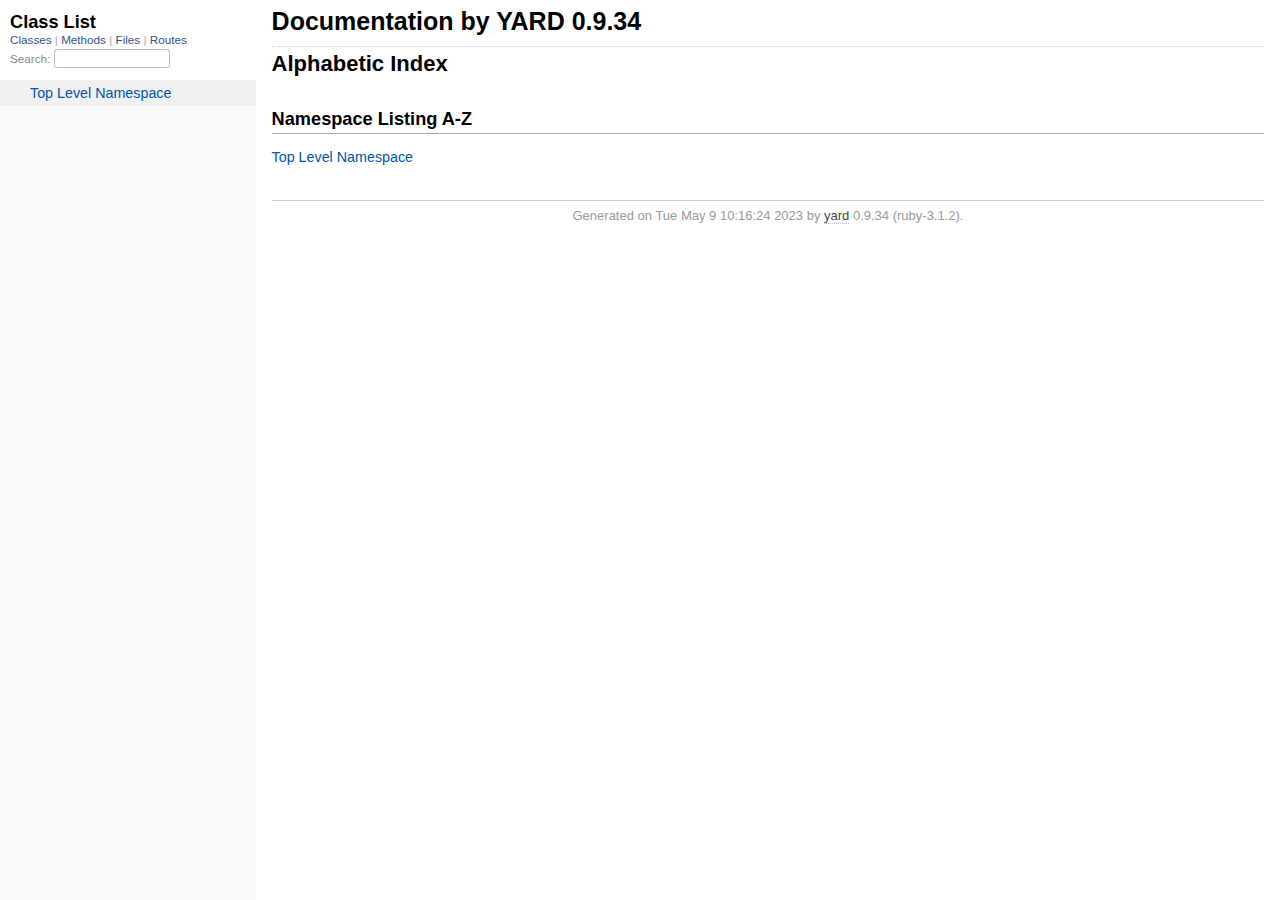
<file: doc/index.html>
<!DOCTYPE html>
<html>
  <head>
    <meta charset="utf-8">
<meta name="viewport" content="width=device-width, initial-scale=1.0">
<title>
  Documentation by YARD 0.9.34
  
</title>

  <link rel="stylesheet" href="css/style.css" type="text/css" />

  <link rel="stylesheet" href="css/common.css" type="text/css" />

<script type="text/javascript">
  pathId = null;
  relpath = '';
</script>


  <script type="text/javascript" charset="utf-8" src="js/jquery.js"></script>

  <script type="text/javascript" charset="utf-8" src="js/app.js"></script>

  <script type="text/javascript" charset="utf-8" src="js/custom.js"></script>


  </head>
  <body>
    <div class="nav_wrap">
      <iframe id="nav" src="class_list.html?1"></iframe>
      <div id="resizer"></div>
    </div>

    <div id="main" tabindex="-1">
      <div id="header">
        <div id="menu">
  
</div>

        <div id="search">
  
    <a class="full_list_link" id="class_list_link"
        href="class_list.html">

        <svg width="24" height="24">
          <rect x="0" y="4" width="24" height="4" rx="1" ry="1"></rect>
          <rect x="0" y="12" width="24" height="4" rx="1" ry="1"></rect>
          <rect x="0" y="20" width="24" height="4" rx="1" ry="1"></rect>
        </svg>
    </a>
  
</div>
        <div class="clear"></div>
      </div>

      <div id="content"><h1 class="noborder title">Documentation by YARD 0.9.34</h1>
<div id="listing">
  <h1 class="alphaindex">Alphabetic Index</h1>
  
<div class="clear"></div>
<h2>Namespace Listing A-Z</h2>


  <ul class="toplevel"><li><span class='object_link'><a href="top-level-namespace.html" title="Top Level Namespace (root)">Top Level Namespace</a></span></li></ul>



<table>
  <tr>
    <td valign='top' width="33%">
      
    </td>
  </tr>
</table>

</div>

</div>

      <div id="footer">
  Generated on Tue May  9 10:16:24 2023 by
  <a href="https://yardoc.org" title="Yay! A Ruby Documentation Tool" target="_parent">yard</a>
  0.9.34 (ruby-3.1.2).
</div>

    </div>
  </body>
</html>
</file>
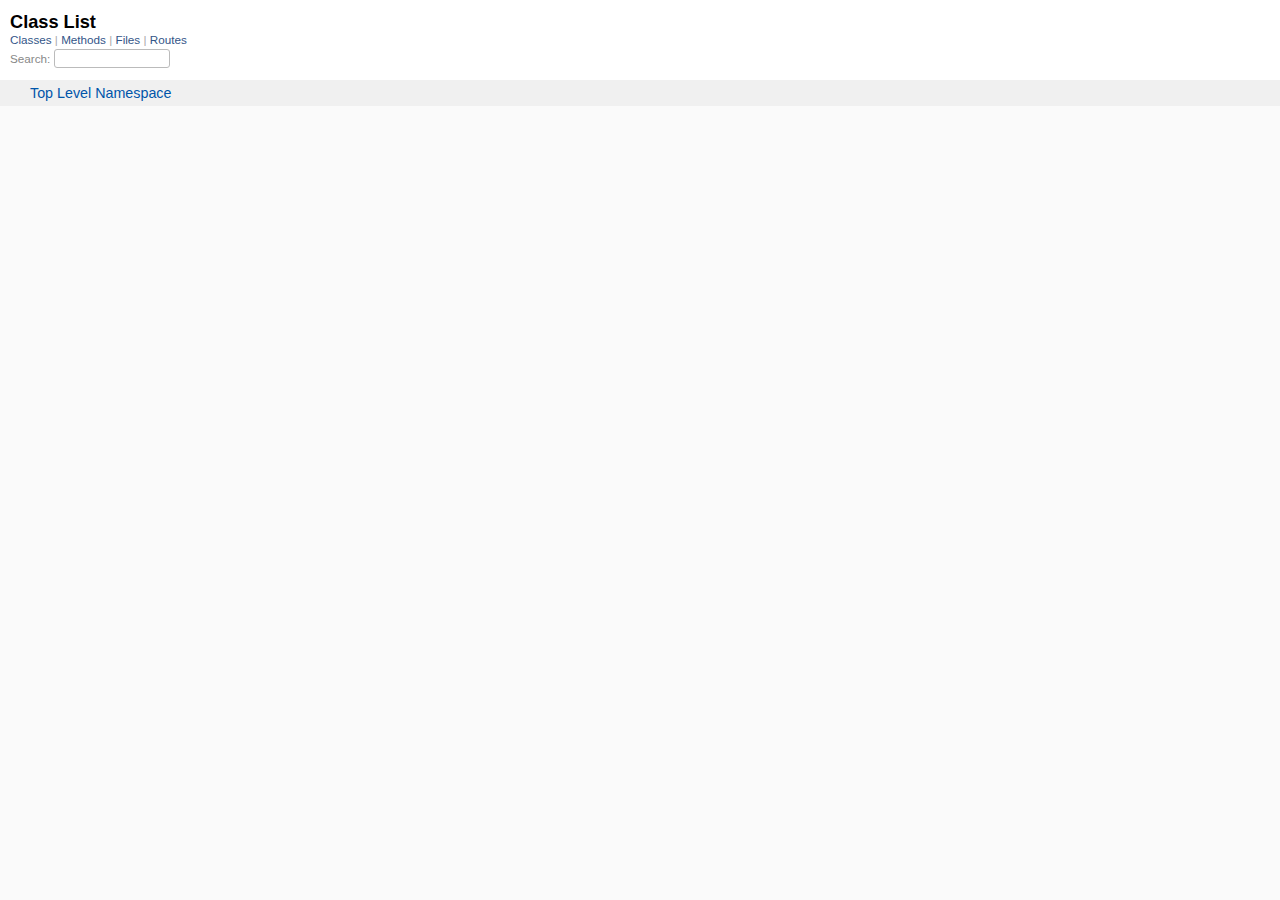
<file: doc/class_list.html>
<!DOCTYPE html>
<html>
  <head>
    <meta name="viewport" content="width=device-width, initial-scale=1.0">
    <meta charset="utf-8" />
    
      <link rel="stylesheet" href="css/full_list.css" type="text/css" media="screen" />
    
      <link rel="stylesheet" href="css/common.css" type="text/css" media="screen" />
    

    
      <script type="text/javascript" charset="utf-8" src="js/jquery.js"></script>
    
      <script type="text/javascript" charset="utf-8" src="js/full_list.js"></script>
    

    <title>Class List</title>
    <base id="base_target" target="_parent" />
  </head>
  <body>
    <div id="content">
      <div class="fixed_header">
        <h1 id="full_list_header">Class List</h1>
        <div id="full_list_nav">
          
            <span><a target="_self" href="class_list.html">
              Classes
            </a></span>
          
            <span><a target="_self" href="method_list.html">
              Methods
            </a></span>
          
            <span><a target="_self" href="file_list.html">
              Files
            </a></span>
          
            <span><a target="_self" href="route_list.html">
              Routes
            </a></span>
          
        </div>

        <div id="search">Search: <input type="text" /></div>
      </div>

      <ul id="full_list" class="class">
        <li id="object_" class="odd"><div class="item" style="padding-left:30px"><span class='object_link'><a href="top-level-namespace.html" title="Top Level Namespace (root)">Top Level Namespace</a></span></div></li>


      </ul>
    </div>
  </body>
</html>
</file>
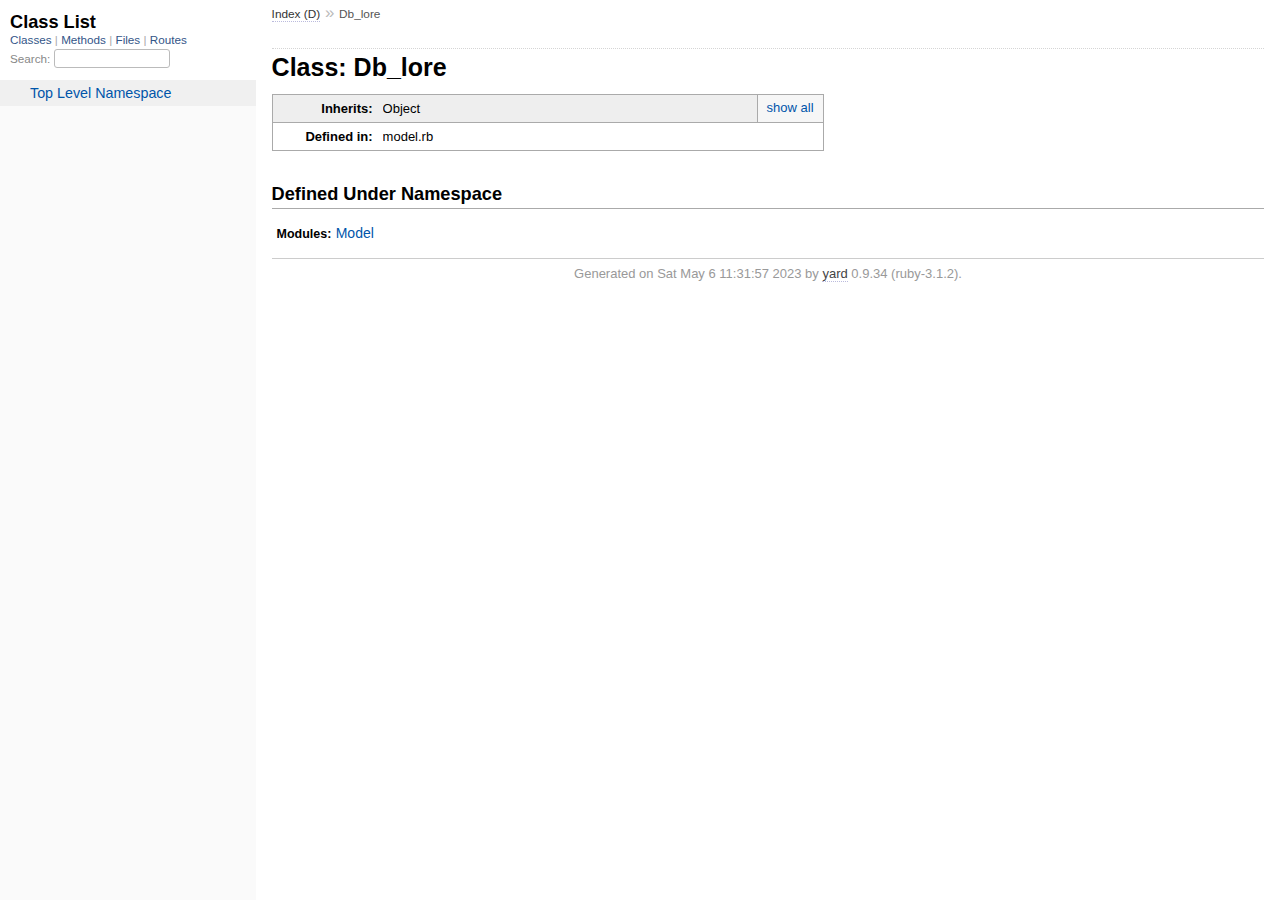
<file: doc/Db_lore.html>
<!DOCTYPE html>
<html>
  <head>
    <meta charset="utf-8">
<meta name="viewport" content="width=device-width, initial-scale=1.0">
<title>
  Class: Db_lore
  
    &mdash; Documentation by YARD 0.9.34
  
</title>

  <link rel="stylesheet" href="css/style.css" type="text/css" />

  <link rel="stylesheet" href="css/common.css" type="text/css" />

<script type="text/javascript">
  pathId = "Db_lore";
  relpath = '';
</script>


  <script type="text/javascript" charset="utf-8" src="js/jquery.js"></script>

  <script type="text/javascript" charset="utf-8" src="js/app.js"></script>

  <script type="text/javascript" charset="utf-8" src="js/custom.js"></script>


  </head>
  <body>
    <div class="nav_wrap">
      <iframe id="nav" src="class_list.html?1"></iframe>
      <div id="resizer"></div>
    </div>

    <div id="main" tabindex="-1">
      <div id="header">
        <div id="menu">
  
    <a href="_index.html">Index (D)</a> &raquo;
    
    
    <span class="title">Db_lore</span>
  
</div>

        <div id="search">
  
    <a class="full_list_link" id="class_list_link"
        href="class_list.html">

        <svg width="24" height="24">
          <rect x="0" y="4" width="24" height="4" rx="1" ry="1"></rect>
          <rect x="0" y="12" width="24" height="4" rx="1" ry="1"></rect>
          <rect x="0" y="20" width="24" height="4" rx="1" ry="1"></rect>
        </svg>
    </a>
  
</div>
        <div class="clear"></div>
      </div>

      <div id="content"><h1>Class: Db_lore
  
  
  
</h1>
<div class="box_info">
  
  <dl>
    <dt>Inherits:</dt>
    <dd>
      <span class="inheritName">Object</span>
      
        <ul class="fullTree">
          <li>Object</li>
          
            <li class="next">Db_lore</li>
          
        </ul>
        <a href="#" class="inheritanceTree">show all</a>
      
    </dd>
  </dl>
  

  
  
  
  
  

  

  
  <dl>
    <dt>Defined in:</dt>
    <dd>model.rb</dd>
  </dl>
  
</div>

<h2>Defined Under Namespace</h2>
<p class="children">
  
    
      <strong class="modules">Modules:</strong> <span class='object_link'><a href="Db_lore/Model.html" title="Db_lore::Model (module)">Model</a></span>
    
  
    
  
</p>









</div>

      <div id="footer">
  Generated on Sat May  6 11:31:57 2023 by
  <a href="https://yardoc.org" title="Yay! A Ruby Documentation Tool" target="_parent">yard</a>
  0.9.34 (ruby-3.1.2).
</div>

    </div>
  </body>
</html>
</file>
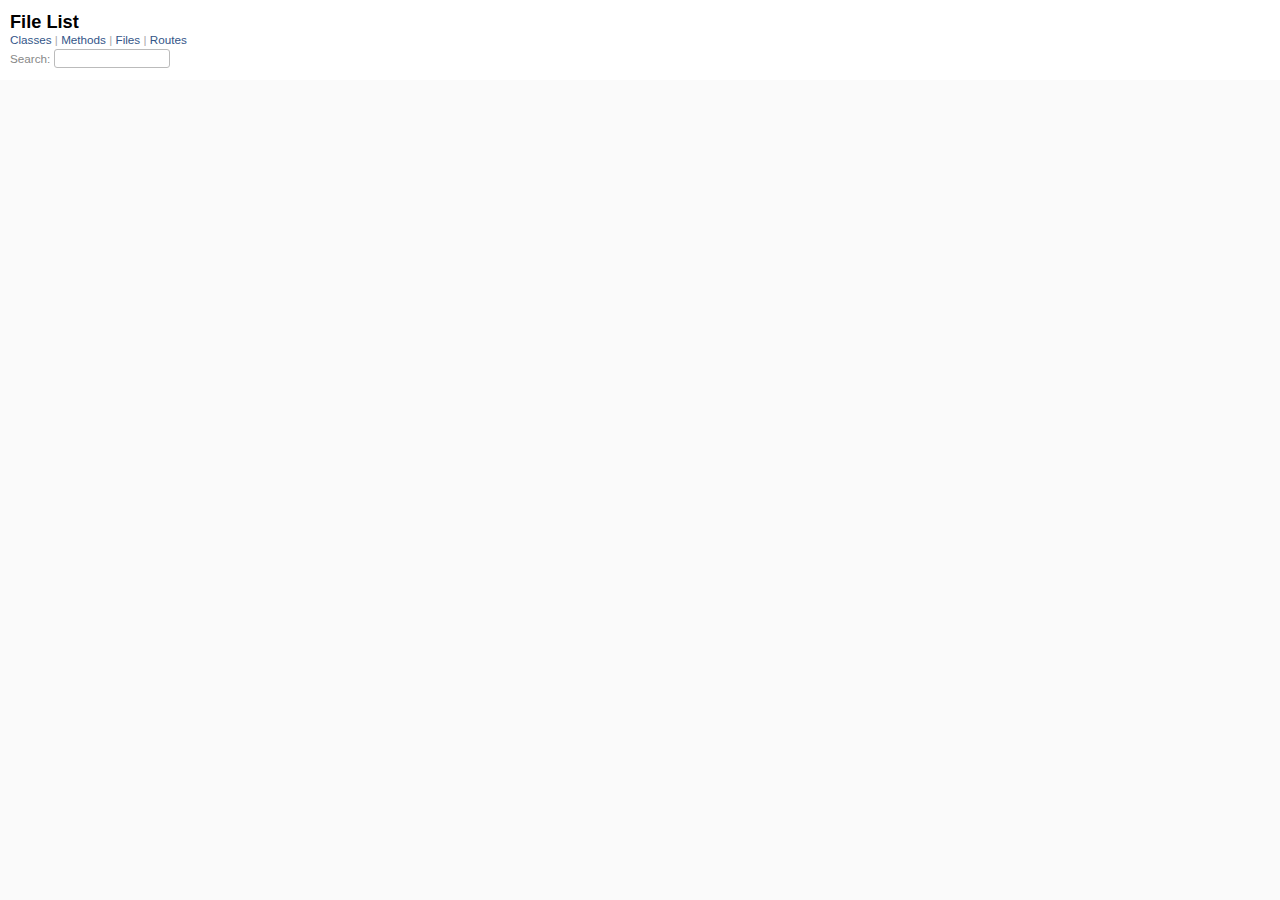
<file: doc/file_list.html>
<!DOCTYPE html>
<html>
  <head>
    <meta name="viewport" content="width=device-width, initial-scale=1.0">
    <meta charset="utf-8" />
    
      <link rel="stylesheet" href="css/full_list.css" type="text/css" media="screen" />
    
      <link rel="stylesheet" href="css/common.css" type="text/css" media="screen" />
    

    
      <script type="text/javascript" charset="utf-8" src="js/jquery.js"></script>
    
      <script type="text/javascript" charset="utf-8" src="js/full_list.js"></script>
    

    <title>File List</title>
    <base id="base_target" target="_parent" />
  </head>
  <body>
    <div id="content">
      <div class="fixed_header">
        <h1 id="full_list_header">File List</h1>
        <div id="full_list_nav">
          
            <span><a target="_self" href="class_list.html">
              Classes
            </a></span>
          
            <span><a target="_self" href="method_list.html">
              Methods
            </a></span>
          
            <span><a target="_self" href="file_list.html">
              Files
            </a></span>
          
            <span><a target="_self" href="route_list.html">
              Routes
            </a></span>
          
        </div>

        <div id="search">Search: <input type="text" /></div>
      </div>

      <ul id="full_list" class="file">
        


      </ul>
    </div>
  </body>
</html>
</file>
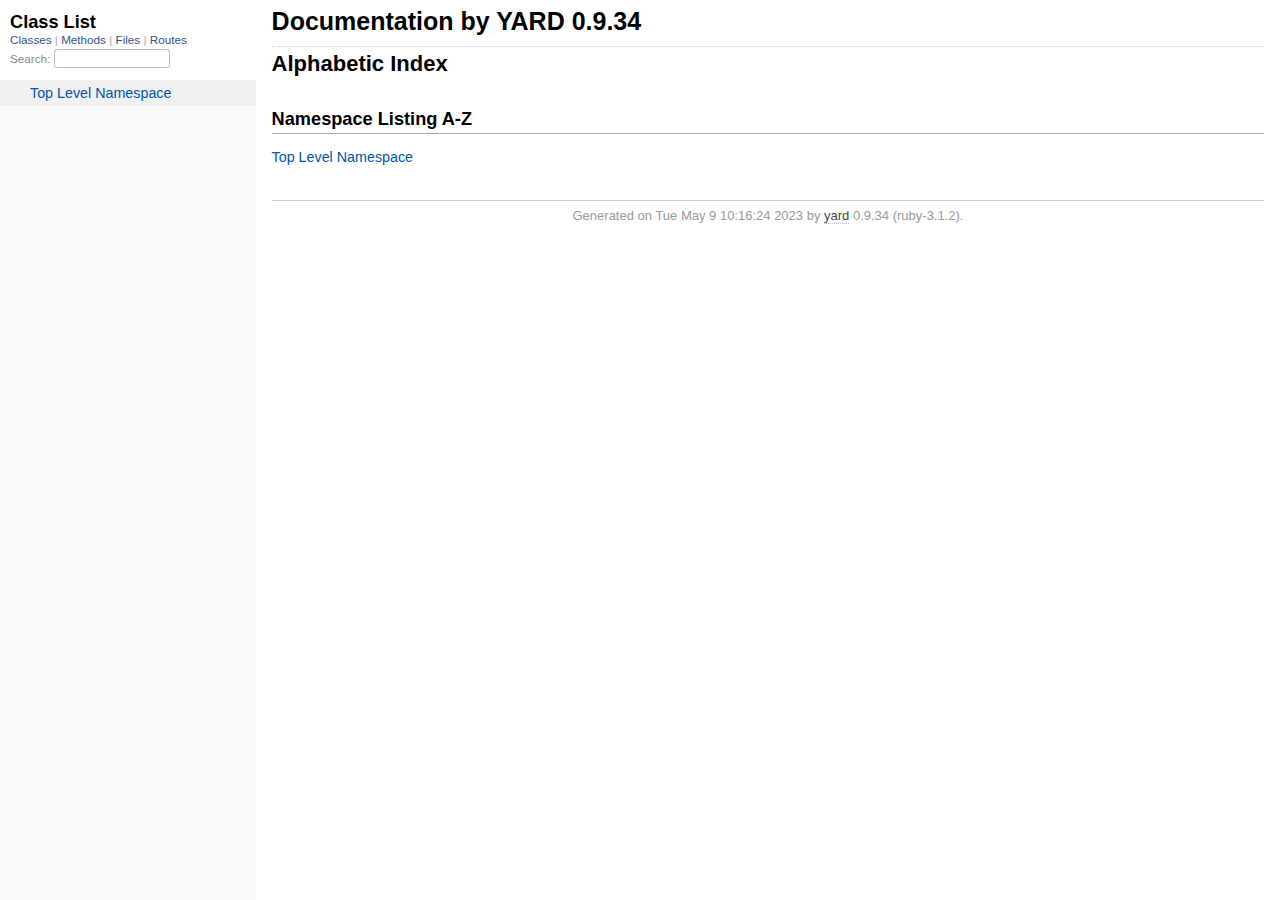
<file: doc/frames.html>
<!DOCTYPE html>
<html>
<head>
  <meta charset="utf-8">
	<title>Documentation by YARD 0.9.34</title>
</head>
<script type="text/javascript">
  var match = unescape(window.location.hash).match(/^#!(.+)/);
  var name = match ? match[1] : 'index.html';
  name = name.replace(/^(\w+):\/\//, '').replace(/^\/\//, '');
  window.top.location = name;
</script>
<noscript>
  <h1>Oops!</h1>
  <h2>YARD requires JavaScript!</h2>
</noscript>
</html>
</file>
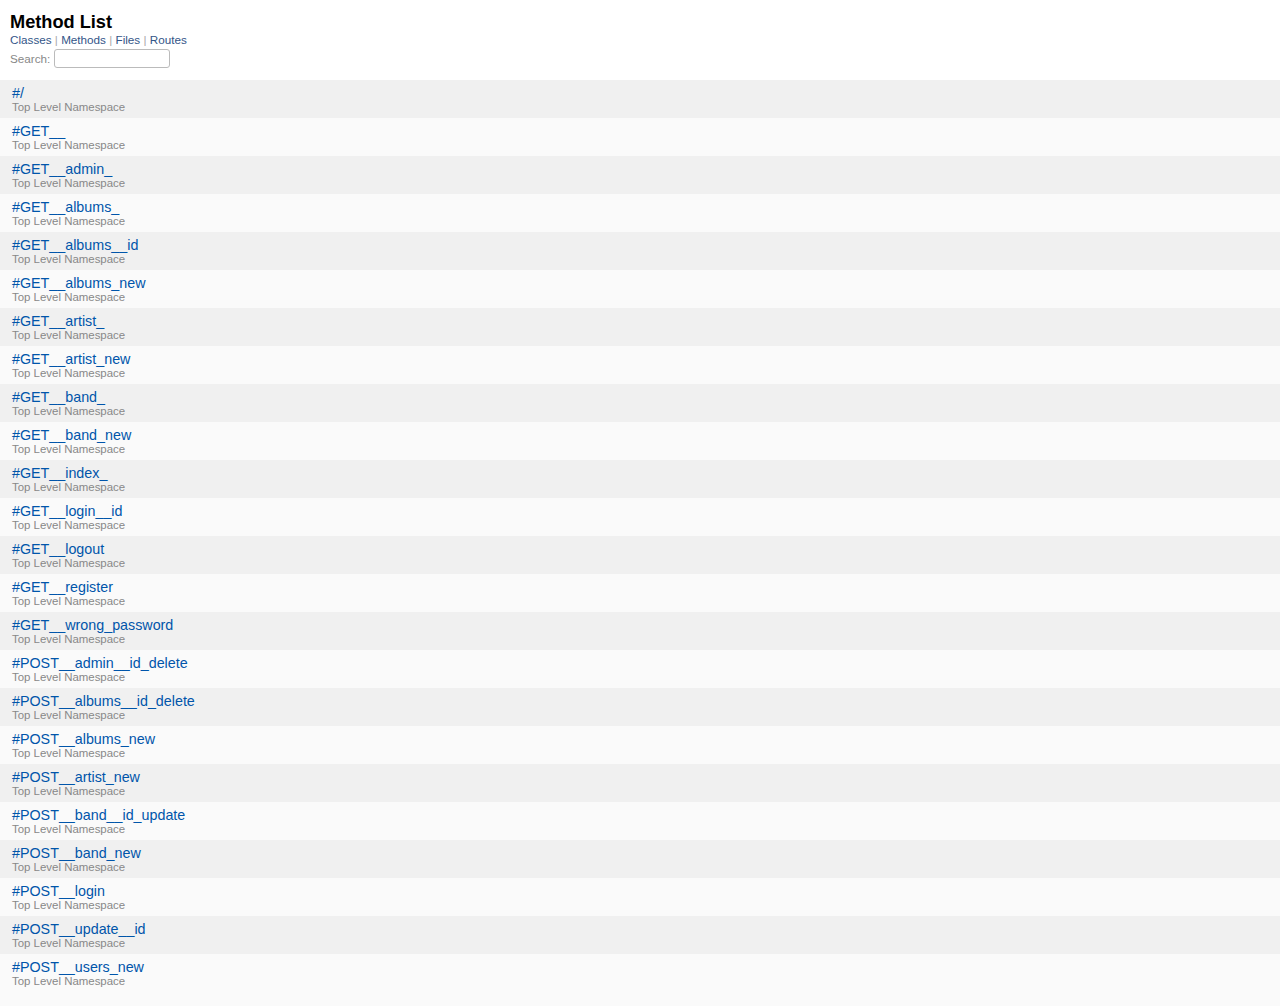
<file: doc/method_list.html>
<!DOCTYPE html>
<html>
  <head>
    <meta name="viewport" content="width=device-width, initial-scale=1.0">
    <meta charset="utf-8" />
    
      <link rel="stylesheet" href="css/full_list.css" type="text/css" media="screen" />
    
      <link rel="stylesheet" href="css/common.css" type="text/css" media="screen" />
    

    
      <script type="text/javascript" charset="utf-8" src="js/jquery.js"></script>
    
      <script type="text/javascript" charset="utf-8" src="js/full_list.js"></script>
    

    <title>Method List</title>
    <base id="base_target" target="_parent" />
  </head>
  <body>
    <div id="content">
      <div class="fixed_header">
        <h1 id="full_list_header">Method List</h1>
        <div id="full_list_nav">
          
            <span><a target="_self" href="class_list.html">
              Classes
            </a></span>
          
            <span><a target="_self" href="method_list.html">
              Methods
            </a></span>
          
            <span><a target="_self" href="file_list.html">
              Files
            </a></span>
          
            <span><a target="_self" href="route_list.html">
              Routes
            </a></span>
          
        </div>

        <div id="search">Search: <input type="text" /></div>
      </div>

      <ul id="full_list" class="method">
        

  <li class="odd ">
    <div class="item">
      <span class='object_link'><a href="top-level-namespace.html#%2F-instance_method" title="#/ (method)">#/</a></span>
      <small>Top Level Namespace</small>
    </div>
  </li>
  

  <li class="even ">
    <div class="item">
      <span class='object_link'><a href="top-level-namespace.html#GET__-instance_method" title="#GET__ (method)">#GET__</a></span>
      <small>Top Level Namespace</small>
    </div>
  </li>
  

  <li class="odd ">
    <div class="item">
      <span class='object_link'><a href="top-level-namespace.html#GET__admin_-instance_method" title="#GET__admin_ (method)">#GET__admin_</a></span>
      <small>Top Level Namespace</small>
    </div>
  </li>
  

  <li class="even ">
    <div class="item">
      <span class='object_link'><a href="top-level-namespace.html#GET__albums_-instance_method" title="#GET__albums_ (method)">#GET__albums_</a></span>
      <small>Top Level Namespace</small>
    </div>
  </li>
  

  <li class="odd ">
    <div class="item">
      <span class='object_link'><a href="top-level-namespace.html#GET__albums__id-instance_method" title="#GET__albums__id (method)">#GET__albums__id</a></span>
      <small>Top Level Namespace</small>
    </div>
  </li>
  

  <li class="even ">
    <div class="item">
      <span class='object_link'><a href="top-level-namespace.html#GET__albums_new-instance_method" title="#GET__albums_new (method)">#GET__albums_new</a></span>
      <small>Top Level Namespace</small>
    </div>
  </li>
  

  <li class="odd ">
    <div class="item">
      <span class='object_link'><a href="top-level-namespace.html#GET__artist_-instance_method" title="#GET__artist_ (method)">#GET__artist_</a></span>
      <small>Top Level Namespace</small>
    </div>
  </li>
  

  <li class="even ">
    <div class="item">
      <span class='object_link'><a href="top-level-namespace.html#GET__artist_new-instance_method" title="#GET__artist_new (method)">#GET__artist_new</a></span>
      <small>Top Level Namespace</small>
    </div>
  </li>
  

  <li class="odd ">
    <div class="item">
      <span class='object_link'><a href="top-level-namespace.html#GET__band_-instance_method" title="#GET__band_ (method)">#GET__band_</a></span>
      <small>Top Level Namespace</small>
    </div>
  </li>
  

  <li class="even ">
    <div class="item">
      <span class='object_link'><a href="top-level-namespace.html#GET__band_new-instance_method" title="#GET__band_new (method)">#GET__band_new</a></span>
      <small>Top Level Namespace</small>
    </div>
  </li>
  

  <li class="odd ">
    <div class="item">
      <span class='object_link'><a href="top-level-namespace.html#GET__index_-instance_method" title="#GET__index_ (method)">#GET__index_</a></span>
      <small>Top Level Namespace</small>
    </div>
  </li>
  

  <li class="even ">
    <div class="item">
      <span class='object_link'><a href="top-level-namespace.html#GET__login__id-instance_method" title="#GET__login__id (method)">#GET__login__id</a></span>
      <small>Top Level Namespace</small>
    </div>
  </li>
  

  <li class="odd ">
    <div class="item">
      <span class='object_link'><a href="top-level-namespace.html#GET__logout-instance_method" title="#GET__logout (method)">#GET__logout</a></span>
      <small>Top Level Namespace</small>
    </div>
  </li>
  

  <li class="even ">
    <div class="item">
      <span class='object_link'><a href="top-level-namespace.html#GET__register-instance_method" title="#GET__register (method)">#GET__register</a></span>
      <small>Top Level Namespace</small>
    </div>
  </li>
  

  <li class="odd ">
    <div class="item">
      <span class='object_link'><a href="top-level-namespace.html#GET__wrong_password-instance_method" title="#GET__wrong_password (method)">#GET__wrong_password</a></span>
      <small>Top Level Namespace</small>
    </div>
  </li>
  

  <li class="even ">
    <div class="item">
      <span class='object_link'><a href="top-level-namespace.html#POST__admin__id_delete-instance_method" title="#POST__admin__id_delete (method)">#POST__admin__id_delete</a></span>
      <small>Top Level Namespace</small>
    </div>
  </li>
  

  <li class="odd ">
    <div class="item">
      <span class='object_link'><a href="top-level-namespace.html#POST__albums__id_delete-instance_method" title="#POST__albums__id_delete (method)">#POST__albums__id_delete</a></span>
      <small>Top Level Namespace</small>
    </div>
  </li>
  

  <li class="even ">
    <div class="item">
      <span class='object_link'><a href="top-level-namespace.html#POST__albums_new-instance_method" title="#POST__albums_new (method)">#POST__albums_new</a></span>
      <small>Top Level Namespace</small>
    </div>
  </li>
  

  <li class="odd ">
    <div class="item">
      <span class='object_link'><a href="top-level-namespace.html#POST__artist_new-instance_method" title="#POST__artist_new (method)">#POST__artist_new</a></span>
      <small>Top Level Namespace</small>
    </div>
  </li>
  

  <li class="even ">
    <div class="item">
      <span class='object_link'><a href="top-level-namespace.html#POST__band__id_update-instance_method" title="#POST__band__id_update (method)">#POST__band__id_update</a></span>
      <small>Top Level Namespace</small>
    </div>
  </li>
  

  <li class="odd ">
    <div class="item">
      <span class='object_link'><a href="top-level-namespace.html#POST__band_new-instance_method" title="#POST__band_new (method)">#POST__band_new</a></span>
      <small>Top Level Namespace</small>
    </div>
  </li>
  

  <li class="even ">
    <div class="item">
      <span class='object_link'><a href="top-level-namespace.html#POST__login-instance_method" title="#POST__login (method)">#POST__login</a></span>
      <small>Top Level Namespace</small>
    </div>
  </li>
  

  <li class="odd ">
    <div class="item">
      <span class='object_link'><a href="top-level-namespace.html#POST__update__id-instance_method" title="#POST__update__id (method)">#POST__update__id</a></span>
      <small>Top Level Namespace</small>
    </div>
  </li>
  

  <li class="even ">
    <div class="item">
      <span class='object_link'><a href="top-level-namespace.html#POST__users_new-instance_method" title="#POST__users_new (method)">#POST__users_new</a></span>
      <small>Top Level Namespace</small>
    </div>
  </li>
  


      </ul>
    </div>
  </body>
</html>
</file>
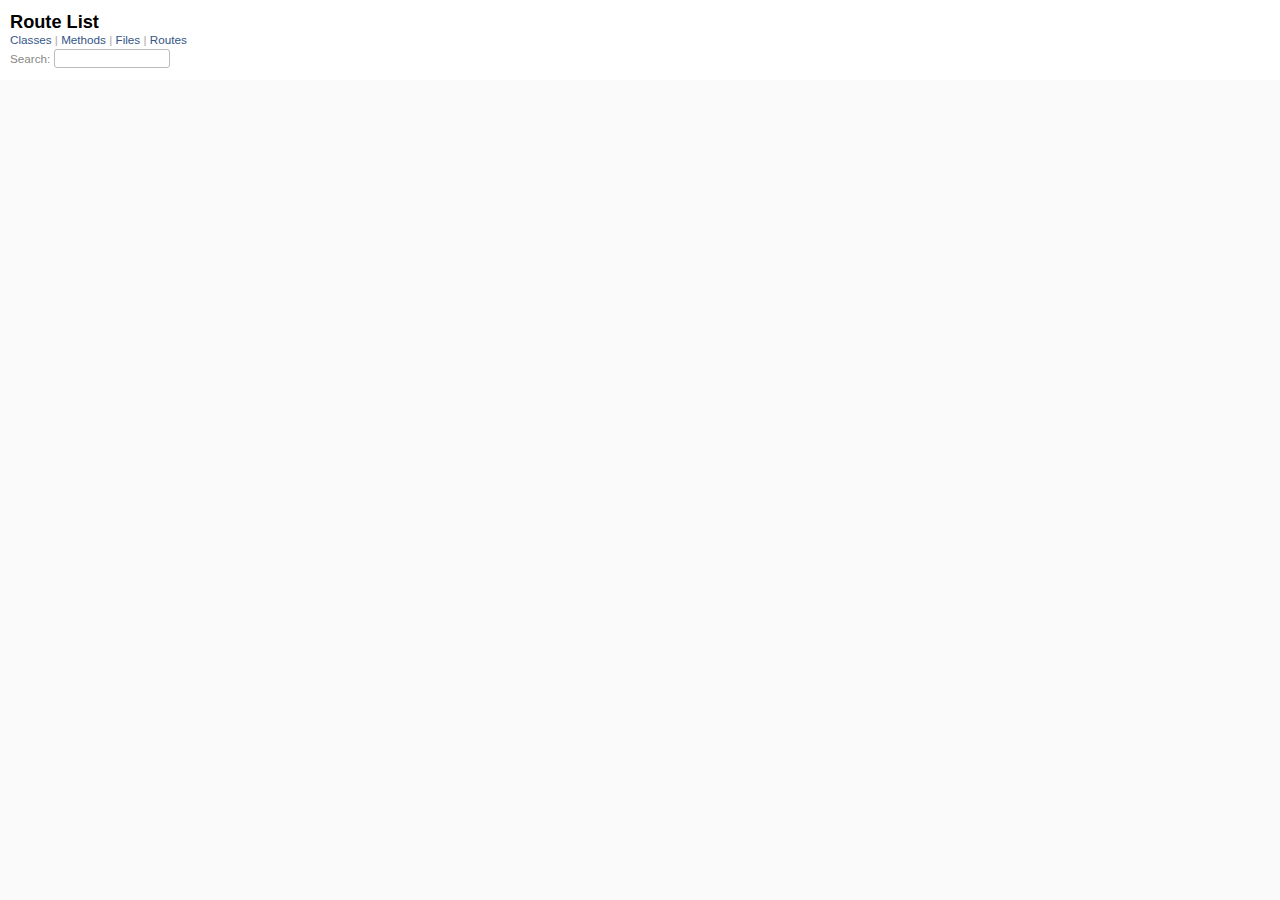
<file: doc/route_list.html>
<!DOCTYPE html>
<html>
  <head>
    <meta name="viewport" content="width=device-width, initial-scale=1.0">
    <meta charset="utf-8" />
    
      <link rel="stylesheet" href="css/full_list.css" type="text/css" media="screen" />
    
      <link rel="stylesheet" href="css/common.css" type="text/css" media="screen" />
    

    
      <script type="text/javascript" charset="utf-8" src="js/jquery.js"></script>
    
      <script type="text/javascript" charset="utf-8" src="js/full_list.js"></script>
    

    <title>Route List</title>
    <base id="base_target" target="_parent" />
  </head>
  <body>
    <div id="content">
      <div class="fixed_header">
        <h1 id="full_list_header">Route List</h1>
        <div id="full_list_nav">
          
            <span><a target="_self" href="class_list.html">
              Classes
            </a></span>
          
            <span><a target="_self" href="method_list.html">
              Methods
            </a></span>
          
            <span><a target="_self" href="file_list.html">
              Files
            </a></span>
          
            <span><a target="_self" href="route_list.html">
              Routes
            </a></span>
          
        </div>

        <div id="search">Search: <input type="text" /></div>
      </div>

      <ul id="full_list" class="class">
        


      </ul>
    </div>
  </body>
</html>
</file>
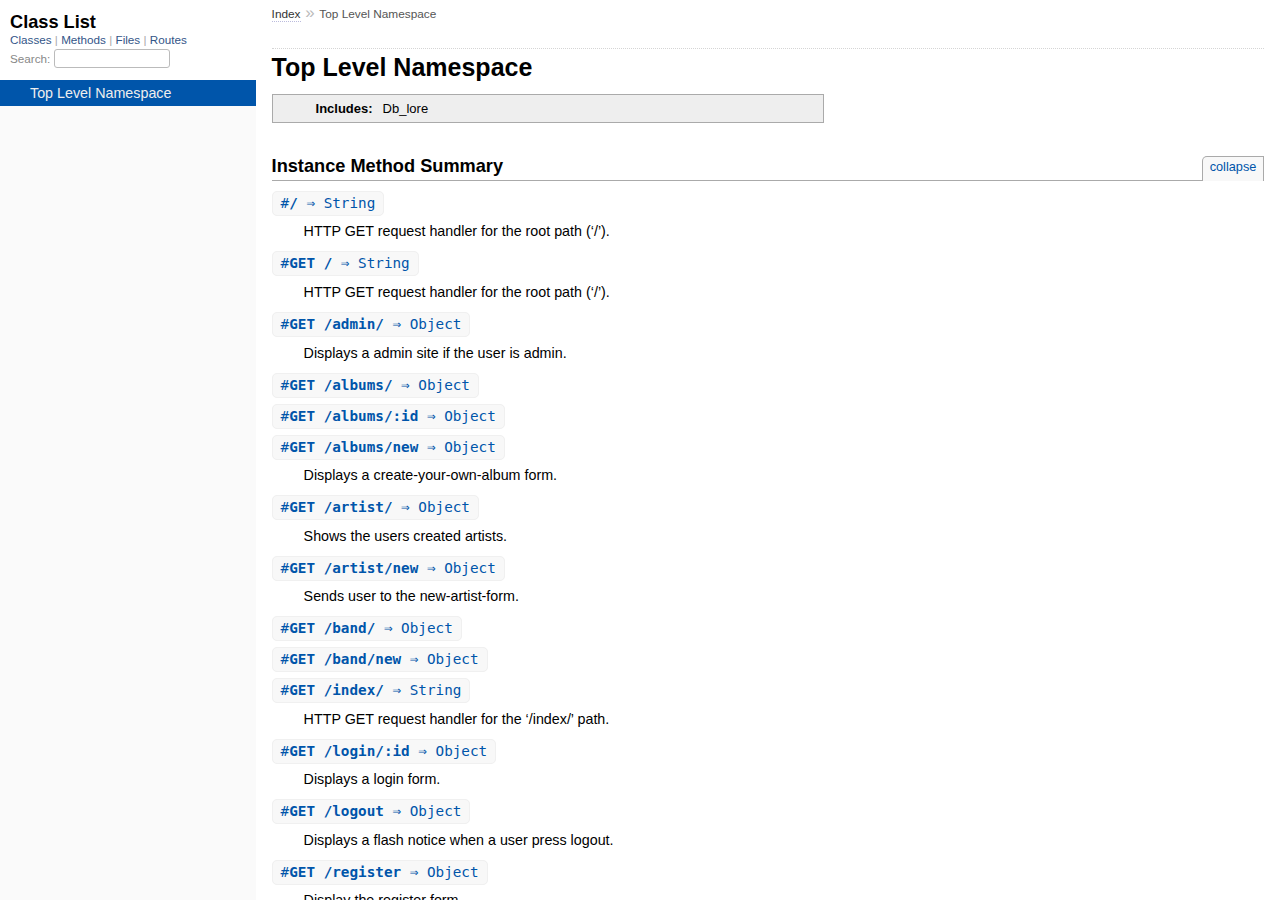
<file: doc/top-level-namespace.html>
<!DOCTYPE html>
<html>
  <head>
    <meta charset="utf-8">
<meta name="viewport" content="width=device-width, initial-scale=1.0">
<title>
  Top Level Namespace
  
    &mdash; Documentation by YARD 0.9.34
  
</title>

  <link rel="stylesheet" href="css/style.css" type="text/css" />

  <link rel="stylesheet" href="css/common.css" type="text/css" />

<script type="text/javascript">
  pathId = "";
  relpath = '';
</script>


  <script type="text/javascript" charset="utf-8" src="js/jquery.js"></script>

  <script type="text/javascript" charset="utf-8" src="js/app.js"></script>

  <script type="text/javascript" charset="utf-8" src="js/custom.js"></script>


  </head>
  <body>
    <div class="nav_wrap">
      <iframe id="nav" src="class_list.html?1"></iframe>
      <div id="resizer"></div>
    </div>

    <div id="main" tabindex="-1">
      <div id="header">
        <div id="menu">
  
    <a href="_index.html">Index</a> &raquo;
    
    
    <span class="title">Top Level Namespace</span>
  
</div>

        <div id="search">
  
    <a class="full_list_link" id="class_list_link"
        href="class_list.html">

        <svg width="24" height="24">
          <rect x="0" y="4" width="24" height="4" rx="1" ry="1"></rect>
          <rect x="0" y="12" width="24" height="4" rx="1" ry="1"></rect>
          <rect x="0" y="20" width="24" height="4" rx="1" ry="1"></rect>
        </svg>
    </a>
  
</div>
        <div class="clear"></div>
      </div>

      <div id="content"><h1>Top Level Namespace
  
  
  
</h1>
<div class="box_info">
  

  
  
  
  
  <dl>
      <dt>Includes:</dt>
      <dd>Db_lore</dd>
  </dl>
  
  

  

  
</div>








  
    <h2>
      Instance Method Summary
      <small><a href="#" class="summary_toggle">collapse</a></small>
    </h2>

    <ul class="summary">
      
        <li class="public ">
  <span class="summary_signature">
    
      <a href="top-level-namespace.html#%2F-instance_method" title="#/ (instance method)">#<strong>/</strong>  &#x21d2; String </a>
    

    
  </span>
  
  
  
  
  
  
  

  
    <span class="summary_desc"><div class='inline'>
<p>HTTP GET request handler for the root path (‘/’).</p>
</div></span>
  
</li>

      
        <li class="public ">
  <span class="summary_signature">
    
      <a href="top-level-namespace.html#GET__-instance_method" title="#GET / (instance method)">#<strong>GET /</strong>  &#x21d2; String </a>
    

    
  </span>
  
  
  
  
  
  
  

  
    <span class="summary_desc"><div class='inline'>
<p>HTTP GET request handler for the root path (‘/’).</p>
</div></span>
  
</li>

      
        <li class="public ">
  <span class="summary_signature">
    
      <a href="top-level-namespace.html#GET__admin_-instance_method" title="#GET /admin/ (instance method)">#<strong>GET /admin/</strong>  &#x21d2; Object </a>
    

    
  </span>
  
  
  
  
  
  
  

  
    <span class="summary_desc"><div class='inline'>
<p>Displays a admin site if the user is admin.</p>
</div></span>
  
</li>

      
        <li class="public ">
  <span class="summary_signature">
    
      <a href="top-level-namespace.html#GET__albums_-instance_method" title="#GET /albums/ (instance method)">#<strong>GET /albums/</strong>  &#x21d2; Object </a>
    

    
  </span>
  
  
  
  
  
  
  

  
    <span class="summary_desc"><div class='inline'></div></span>
  
</li>

      
        <li class="public ">
  <span class="summary_signature">
    
      <a href="top-level-namespace.html#GET__albums__id-instance_method" title="#GET /albums/:id (instance method)">#<strong>GET /albums/:id</strong>  &#x21d2; Object </a>
    

    
  </span>
  
  
  
  
  
  
  

  
    <span class="summary_desc"><div class='inline'></div></span>
  
</li>

      
        <li class="public ">
  <span class="summary_signature">
    
      <a href="top-level-namespace.html#GET__albums_new-instance_method" title="#GET /albums/new (instance method)">#<strong>GET /albums/new</strong>  &#x21d2; Object </a>
    

    
  </span>
  
  
  
  
  
  
  

  
    <span class="summary_desc"><div class='inline'>
<p>Displays a create-your-own-album form.</p>
</div></span>
  
</li>

      
        <li class="public ">
  <span class="summary_signature">
    
      <a href="top-level-namespace.html#GET__artist_-instance_method" title="#GET /artist/ (instance method)">#<strong>GET /artist/</strong>  &#x21d2; Object </a>
    

    
  </span>
  
  
  
  
  
  
  

  
    <span class="summary_desc"><div class='inline'>
<p>Shows the users created artists.</p>
</div></span>
  
</li>

      
        <li class="public ">
  <span class="summary_signature">
    
      <a href="top-level-namespace.html#GET__artist_new-instance_method" title="#GET /artist/new (instance method)">#<strong>GET /artist/new</strong>  &#x21d2; Object </a>
    

    
  </span>
  
  
  
  
  
  
  

  
    <span class="summary_desc"><div class='inline'>
<p>Sends user to the new-artist-form.</p>
</div></span>
  
</li>

      
        <li class="public ">
  <span class="summary_signature">
    
      <a href="top-level-namespace.html#GET__band_-instance_method" title="#GET /band/ (instance method)">#<strong>GET /band/</strong>  &#x21d2; Object </a>
    

    
  </span>
  
  
  
  
  
  
  

  
    <span class="summary_desc"><div class='inline'></div></span>
  
</li>

      
        <li class="public ">
  <span class="summary_signature">
    
      <a href="top-level-namespace.html#GET__band_new-instance_method" title="#GET /band/new (instance method)">#<strong>GET /band/new</strong>  &#x21d2; Object </a>
    

    
  </span>
  
  
  
  
  
  
  

  
    <span class="summary_desc"><div class='inline'></div></span>
  
</li>

      
        <li class="public ">
  <span class="summary_signature">
    
      <a href="top-level-namespace.html#GET__index_-instance_method" title="#GET /index/ (instance method)">#<strong>GET /index/</strong>  &#x21d2; String </a>
    

    
  </span>
  
  
  
  
  
  
  

  
    <span class="summary_desc"><div class='inline'>
<p>HTTP GET request handler for the ‘/index/’ path.</p>
</div></span>
  
</li>

      
        <li class="public ">
  <span class="summary_signature">
    
      <a href="top-level-namespace.html#GET__login__id-instance_method" title="#GET /login/:id (instance method)">#<strong>GET /login/:id</strong>  &#x21d2; Object </a>
    

    
  </span>
  
  
  
  
  
  
  

  
    <span class="summary_desc"><div class='inline'>
<p>Displays a login form.</p>
</div></span>
  
</li>

      
        <li class="public ">
  <span class="summary_signature">
    
      <a href="top-level-namespace.html#GET__logout-instance_method" title="#GET /logout (instance method)">#<strong>GET /logout</strong>  &#x21d2; Object </a>
    

    
  </span>
  
  
  
  
  
  
  

  
    <span class="summary_desc"><div class='inline'>
<p>Displays a flash notice when a user press logout.</p>
</div></span>
  
</li>

      
        <li class="public ">
  <span class="summary_signature">
    
      <a href="top-level-namespace.html#GET__register-instance_method" title="#GET /register (instance method)">#<strong>GET /register</strong>  &#x21d2; Object </a>
    

    
  </span>
  
  
  
  
  
  
  

  
    <span class="summary_desc"><div class='inline'>
<p>Display the register form.</p>
</div></span>
  
</li>

      
        <li class="public ">
  <span class="summary_signature">
    
      <a href="top-level-namespace.html#GET__wrong_password-instance_method" title="#GET /wrong_password (instance method)">#<strong>GET /wrong_password</strong>  &#x21d2; Object </a>
    

    
  </span>
  
  
  
  
  
  
  

  
    <span class="summary_desc"><div class='inline'>
<p>Displays a cooldown if user tries to enter wrong login informationen again and again within 12 seconds.</p>
</div></span>
  
</li>

      
        <li class="public ">
  <span class="summary_signature">
    
      <a href="top-level-namespace.html#POST__admin__id_delete-instance_method" title="#POST /admin/:id/delete (instance method)">#<strong>POST /admin/:id/delete</strong>  &#x21d2; Object </a>
    

    
  </span>
  
  
  
  
  
  
  

  
    <span class="summary_desc"><div class='inline'></div></span>
  
</li>

      
        <li class="public ">
  <span class="summary_signature">
    
      <a href="top-level-namespace.html#POST__albums__id_delete-instance_method" title="#POST /albums/:id/delete (instance method)">#<strong>POST /albums/:id/delete</strong>  &#x21d2; Object </a>
    

    
  </span>
  
  
  
  
  
  
  

  
    <span class="summary_desc"><div class='inline'></div></span>
  
</li>

      
        <li class="public ">
  <span class="summary_signature">
    
      <a href="top-level-namespace.html#POST__albums_new-instance_method" title="#POST /albums/new (instance method)">#<strong>POST /albums/new</strong>  &#x21d2; Object </a>
    

    
  </span>
  
  
  
  
  
  
  

  
    <span class="summary_desc"><div class='inline'></div></span>
  
</li>

      
        <li class="public ">
  <span class="summary_signature">
    
      <a href="top-level-namespace.html#POST__artist_new-instance_method" title="#POST /artist/new (instance method)">#<strong>POST /artist/new</strong>  &#x21d2; Object </a>
    

    
  </span>
  
  
  
  
  
  
  

  
    <span class="summary_desc"><div class='inline'>
<p>User comes to the artist form to create an artist.</p>
</div></span>
  
</li>

      
        <li class="public ">
  <span class="summary_signature">
    
      <a href="top-level-namespace.html#POST__band__id_update-instance_method" title="#POST /band/:id/update (instance method)">#<strong>POST /band/:id/update</strong>  &#x21d2; Object </a>
    

    
  </span>
  
  
  
  
  
  
  

  
    <span class="summary_desc"><div class='inline'></div></span>
  
</li>

      
        <li class="public ">
  <span class="summary_signature">
    
      <a href="top-level-namespace.html#POST__band_new-instance_method" title="#POST /band/new (instance method)">#<strong>POST /band/new</strong>  &#x21d2; Object </a>
    

    
  </span>
  
  
  
  
  
  
  

  
    <span class="summary_desc"><div class='inline'></div></span>
  
</li>

      
        <li class="public ">
  <span class="summary_signature">
    
      <a href="top-level-namespace.html#POST__login-instance_method" title="#POST /login (instance method)">#<strong>POST /login</strong>  &#x21d2; Object </a>
    

    
  </span>
  
  
  
  
  
  
  

  
    <span class="summary_desc"><div class='inline'></div></span>
  
</li>

      
        <li class="public ">
  <span class="summary_signature">
    
      <a href="top-level-namespace.html#POST__update__id-instance_method" title="#POST /update/:id (instance method)">#<strong>POST /update/:id</strong>  &#x21d2; Object </a>
    

    
  </span>
  
  
  
  
  
  
  

  
    <span class="summary_desc"><div class='inline'></div></span>
  
</li>

      
        <li class="public ">
  <span class="summary_signature">
    
      <a href="top-level-namespace.html#POST__users_new-instance_method" title="#POST /users/new (instance method)">#<strong>POST /users/new</strong>  &#x21d2; Object </a>
    

    
  </span>
  
  
  
  
  
  
  

  
    <span class="summary_desc"><div class='inline'>
<p>Registers a new user with the provided username and password.</p>
</div></span>
  
</li>

      
    </ul>
  


  

  <div id="instance_method_details" class="method_details_list">
    <h2>Instance Method Details</h2>

    
      <div class="method_details first">
  <h3 class="signature first" id="/-instance_method">
  
    #<strong>/</strong>  &#x21d2; <tt>String</tt> 
  

  

  
</h3><div class="docstring">
  <div class="discussion">
    
<p>HTTP GET request handler for the root path (‘/’)</p>


  </div>
</div>
<div class="tags">
  
<p class="tag_title">Returns:</p>
<ul class="return">
  
    <li>
      
      
        <span class='type'>(<tt>String</tt>)</span>
      
      
      
        &mdash;
        <div class='inline'>
<p>the rendered slim template for the ‘start’ page</p>
</div>
      
    </li>
  
</ul>

  <p class="tag_title">See Also:</p>
  <ul class="see">
    
      <li>Model#privileges</li>
    
  </ul>



</div><table class="source_code">
  <tr>
    <td>
      <pre class="lines">


39
40
41
42</pre>
    </td>
    <td>
      <pre class="code"><span class="info file"># File 'app.rb', line 39</span>

<span class='id identifier rubyid_get'>get</span><span class='lparen'>(</span><span class='tstring'><span class='tstring_beg'>&#39;</span><span class='tstring_content'>/</span><span class='tstring_end'>&#39;</span></span><span class='rparen'>)</span>  <span class='kw'>do</span>
  <span class='ivar'>@privileges</span> <span class='op'>=</span>  <span class='const'>Db_lore</span><span class='period'>.</span><span class='id identifier rubyid_new'>new</span><span class='period'>.</span><span class='id identifier rubyid_privileges'>privileges</span><span class='lparen'>(</span><span class='id identifier rubyid_session'>session</span><span class='lbracket'>[</span><span class='symbol'>:id</span><span class='rbracket'>]</span><span class='rparen'>)</span>
  <span class='id identifier rubyid_slim'>slim</span><span class='lparen'>(</span><span class='symbol'>:start</span><span class='rparen'>)</span>
<span class='kw'>end</span></pre>
    </td>
  </tr>
</table>
</div>
    
      <div class="method_details ">
  <h3 class="signature " id="GET__-instance_method">
  
    #<strong>GET /</strong>  &#x21d2; <tt>String</tt> 
  

  

  
</h3><div class="docstring">
  <div class="discussion">
    
<p>HTTP GET request handler for the root path (‘/’)</p>


  </div>
</div>
<div class="tags">
  
<p class="tag_title">Returns:</p>
<ul class="return">
  
    <li>
      
      
        <span class='type'>(<tt>String</tt>)</span>
      
      
      
        &mdash;
        <div class='inline'>
<p>the rendered slim template for the ‘start’ page</p>
</div>
      
    </li>
  
</ul>

  <p class="tag_title">See Also:</p>
  <ul class="see">
    
      <li>Model#privileges</li>
    
  </ul>



</div><table class="source_code">
  <tr>
    <td>
      <pre class="lines">


39
40
41
42</pre>
    </td>
    <td>
      <pre class="code"><span class="info file"># File 'app.rb', line 39</span>

<span class='id identifier rubyid_get'>get</span><span class='lparen'>(</span><span class='tstring'><span class='tstring_beg'>&#39;</span><span class='tstring_content'>/</span><span class='tstring_end'>&#39;</span></span><span class='rparen'>)</span>  <span class='kw'>do</span>
  <span class='ivar'>@privileges</span> <span class='op'>=</span>  <span class='const'>Db_lore</span><span class='period'>.</span><span class='id identifier rubyid_new'>new</span><span class='period'>.</span><span class='id identifier rubyid_privileges'>privileges</span><span class='lparen'>(</span><span class='id identifier rubyid_session'>session</span><span class='lbracket'>[</span><span class='symbol'>:id</span><span class='rbracket'>]</span><span class='rparen'>)</span>
  <span class='id identifier rubyid_slim'>slim</span><span class='lparen'>(</span><span class='symbol'>:start</span><span class='rparen'>)</span>
<span class='kw'>end</span></pre>
    </td>
  </tr>
</table>
</div>
    
      <div class="method_details ">
  <h3 class="signature " id="GET__admin_-instance_method">
  
    #<strong>GET /admin/</strong>  &#x21d2; <tt>Object</tt> 
  

  

  
</h3><div class="docstring">
  <div class="discussion">
    
<p>Displays a admin site if the user is admin.                                                    #Ej klar</p>


  </div>
</div>
<div class="tags">
  

  <p class="tag_title">See Also:</p>
  <ul class="see">
    
      <li>Model#all_users</li>
    
  </ul>



</div><table class="source_code">
  <tr>
    <td>
      <pre class="lines">


47
48
49
50</pre>
    </td>
    <td>
      <pre class="code"><span class="info file"># File 'app.rb', line 47</span>

<span class='id identifier rubyid_get'>get</span> <span class='tstring'><span class='tstring_beg'>&#39;</span><span class='tstring_content'>/admin/</span><span class='tstring_end'>&#39;</span></span> <span class='kw'>do</span>
  <span class='ivar'>@alla_användare</span> <span class='op'>=</span> <span class='const'>Db_lore</span><span class='period'>.</span><span class='id identifier rubyid_new'>new</span><span class='period'>.</span><span class='id identifier rubyid_all_users'>all_users</span><span class='lparen'>(</span><span class='rparen'>)</span>
  <span class='id identifier rubyid_slim'>slim</span><span class='lparen'>(</span><span class='symbol'>:admin</span><span class='rparen'>)</span>
<span class='kw'>end</span></pre>
    </td>
  </tr>
</table>
</div>
    
      <div class="method_details ">
  <h3 class="signature " id="GET__albums_-instance_method">
  
    #<strong>GET /albums/</strong>  &#x21d2; <tt>Object</tt> 
  

  

  
</h3><div class="docstring">
  <div class="discussion">
    

  </div>
</div>
<div class="tags">
  

  <p class="tag_title">See Also:</p>
  <ul class="see">
    
      <li>Model#albums</li>
    
  </ul>



</div><table class="source_code">
  <tr>
    <td>
      <pre class="lines">


158
159
160
161</pre>
    </td>
    <td>
      <pre class="code"><span class="info file"># File 'app.rb', line 158</span>

<span class='id identifier rubyid_get'>get</span><span class='lparen'>(</span><span class='tstring'><span class='tstring_beg'>&#39;</span><span class='tstring_content'>/albums/</span><span class='tstring_end'>&#39;</span></span><span class='rparen'>)</span> <span class='kw'>do</span> 
  <span class='ivar'>@result</span> <span class='op'>=</span> <span class='const'>Db_lore</span><span class='period'>.</span><span class='id identifier rubyid_new'>new</span><span class='period'>.</span><span class='id identifier rubyid_albums'>albums</span><span class='lparen'>(</span><span class='id identifier rubyid_session'>session</span><span class='lbracket'>[</span><span class='symbol'>:id</span><span class='rbracket'>]</span><span class='rparen'>)</span> 
  <span class='id identifier rubyid_slim'>slim</span><span class='lparen'>(</span><span class='symbol'>:&quot;/albums/index&quot;</span><span class='rparen'>)</span>
<span class='kw'>end</span></pre>
    </td>
  </tr>
</table>
</div>
    
      <div class="method_details ">
  <h3 class="signature " id="GET__albums__id-instance_method">
  
    #<strong>GET /albums/:id</strong>  &#x21d2; <tt>Object</tt> 
  

  

  
</h3><div class="docstring">
  <div class="discussion">
    

  </div>
</div>
<div class="tags">
  

  <p class="tag_title">See Also:</p>
  <ul class="see">
    
      <li>Model#albums_edit</li>
    
  </ul>



</div><table class="source_code">
  <tr>
    <td>
      <pre class="lines">


181
182
183
184</pre>
    </td>
    <td>
      <pre class="code"><span class="info file"># File 'app.rb', line 181</span>

<span class='id identifier rubyid_get'>get</span><span class='tstring'><span class='tstring_beg'>&#39;</span><span class='tstring_content'>/albums/:id</span><span class='tstring_end'>&#39;</span></span> <span class='kw'>do</span>
  <span class='ivar'>@result</span> <span class='op'>=</span> <span class='const'>Db_lore</span><span class='period'>.</span><span class='id identifier rubyid_new'>new</span><span class='period'>.</span><span class='id identifier rubyid_albums_edit'>albums_edit</span><span class='lparen'>(</span><span class='id identifier rubyid_params'>params</span><span class='lbracket'>[</span><span class='symbol'>:id</span><span class='rbracket'>]</span><span class='rparen'>)</span>                                                 <span class='comment'>#Ej klar                 
</span>  <span class='id identifier rubyid_slim'>slim</span><span class='lparen'>(</span><span class='symbol'>:&quot;albums/edit&quot;</span><span class='rparen'>)</span>
<span class='kw'>end</span></pre>
    </td>
  </tr>
</table>
</div>
    
      <div class="method_details ">
  <h3 class="signature " id="GET__albums_new-instance_method">
  
    #<strong>GET /albums/new</strong>  &#x21d2; <tt>Object</tt> 
  

  

  
</h3><div class="docstring">
  <div class="discussion">
    
<p>Displays a create-your-own-album form</p>


  </div>
</div>
<div class="tags">
  



</div><table class="source_code">
  <tr>
    <td>
      <pre class="lines">


165
166
167</pre>
    </td>
    <td>
      <pre class="code"><span class="info file"># File 'app.rb', line 165</span>

<span class='id identifier rubyid_get'>get</span><span class='lparen'>(</span><span class='tstring'><span class='tstring_beg'>&#39;</span><span class='tstring_content'>/albums/new</span><span class='tstring_end'>&#39;</span></span><span class='rparen'>)</span> <span class='kw'>do</span>                                                                             <span class='comment'>#KLAR                               
</span>  <span class='id identifier rubyid_slim'>slim</span><span class='lparen'>(</span><span class='symbol'>:&quot;/albums/new&quot;</span><span class='rparen'>)</span>
<span class='kw'>end</span></pre>
    </td>
  </tr>
</table>
</div>
    
      <div class="method_details ">
  <h3 class="signature " id="GET__artist_-instance_method">
  
    #<strong>GET /artist/</strong>  &#x21d2; <tt>Object</tt> 
  

  

  
</h3><div class="docstring">
  <div class="discussion">
    
<p>Shows the users created artists</p>


  </div>
</div>
<div class="tags">
  

  <p class="tag_title">See Also:</p>
  <ul class="see">
    
      <li>Model#artist_show</li>
    
  </ul>



</div><table class="source_code">
  <tr>
    <td>
      <pre class="lines">


206
207
208
209</pre>
    </td>
    <td>
      <pre class="code"><span class="info file"># File 'app.rb', line 206</span>

<span class='id identifier rubyid_get'>get</span><span class='lparen'>(</span><span class='tstring'><span class='tstring_beg'>&#39;</span><span class='tstring_content'>/artist/</span><span class='tstring_end'>&#39;</span></span><span class='rparen'>)</span> <span class='kw'>do</span>
  <span class='ivar'>@result_artist</span> <span class='op'>=</span> <span class='const'>Db_lore</span><span class='period'>.</span><span class='id identifier rubyid_new'>new</span><span class='period'>.</span><span class='id identifier rubyid_artist_show'>artist_show</span><span class='lparen'>(</span><span class='id identifier rubyid_session'>session</span><span class='lbracket'>[</span><span class='symbol'>:id</span><span class='rbracket'>]</span><span class='rparen'>)</span>                                       <span class='comment'>#Ej klar
</span>  <span class='id identifier rubyid_slim'>slim</span> <span class='lparen'>(</span><span class='symbol'>:&quot;/artist/show&quot;</span><span class='rparen'>)</span>
<span class='kw'>end</span></pre>
    </td>
  </tr>
</table>
</div>
    
      <div class="method_details ">
  <h3 class="signature " id="GET__artist_new-instance_method">
  
    #<strong>GET /artist/new</strong>  &#x21d2; <tt>Object</tt> 
  

  

  
</h3><div class="docstring">
  <div class="discussion">
    
<p>Sends user to the new-artist-form</p>


  </div>
</div>
<div class="tags">
  



</div><table class="source_code">
  <tr>
    <td>
      <pre class="lines">


214
215
216</pre>
    </td>
    <td>
      <pre class="code"><span class="info file"># File 'app.rb', line 214</span>

<span class='id identifier rubyid_get'>get</span><span class='lparen'>(</span><span class='tstring'><span class='tstring_beg'>&#39;</span><span class='tstring_content'>/artist/new</span><span class='tstring_end'>&#39;</span></span><span class='rparen'>)</span> <span class='kw'>do</span>                
  <span class='id identifier rubyid_slim'>slim</span><span class='lparen'>(</span><span class='symbol'>:&quot;artist/new&quot;</span><span class='rparen'>)</span>                                                                          <span class='comment'>#KLAR
</span><span class='kw'>end</span></pre>
    </td>
  </tr>
</table>
</div>
    
      <div class="method_details ">
  <h3 class="signature " id="GET__band_-instance_method">
  
    #<strong>GET /band/</strong>  &#x21d2; <tt>Object</tt> 
  

  

  
</h3><div class="docstring">
  <div class="discussion">
    

  </div>
</div>
<div class="tags">
  

  <p class="tag_title">See Also:</p>
  <ul class="see">
    
      <li>Model#band_show</li>
    
      <li>Model#first_artist</li>
    
      <li>Model#second_artist</li>
    
      <li>Model#third_artist</li>
    
      <li>Model#fourth_artist</li>
    
  </ul>



</div><table class="source_code">
  <tr>
    <td>
      <pre class="lines">


239
240
241
242
243
244
245
246
247
248
249
250
251
252</pre>
    </td>
    <td>
      <pre class="code"><span class="info file"># File 'app.rb', line 239</span>

<span class='id identifier rubyid_get'>get</span><span class='lparen'>(</span><span class='tstring'><span class='tstring_beg'>&#39;</span><span class='tstring_content'>/band/</span><span class='tstring_end'>&#39;</span></span><span class='rparen'>)</span> <span class='kw'>do</span>
  <span class='id identifier rubyid_db'>db</span> <span class='op'>=</span> <span class='const'>SQLite3</span><span class='op'>::</span><span class='const'>Database</span><span class='period'>.</span><span class='id identifier rubyid_new'>new</span><span class='lparen'>(</span><span class='tstring'><span class='tstring_beg'>&quot;</span><span class='tstring_content'>db/rocknmyb.db</span><span class='tstring_end'>&quot;</span></span><span class='rparen'>)</span>
  <span class='ivar'>@result</span> <span class='op'>=</span> <span class='const'>Db_lore</span><span class='period'>.</span><span class='id identifier rubyid_new'>new</span><span class='period'>.</span><span class='id identifier rubyid_band_show'>band_show</span><span class='lparen'>(</span><span class='id identifier rubyid_session'>session</span><span class='lbracket'>[</span><span class='symbol'>:id</span><span class='rbracket'>]</span><span class='rparen'>)</span> 

  <span class='ivar'>@first_artist_id</span> <span class='op'>=</span> <span class='const'>Db_lore</span><span class='period'>.</span><span class='id identifier rubyid_new'>new</span><span class='period'>.</span><span class='id identifier rubyid_first_artist'>first_artist</span><span class='lparen'>(</span><span class='ivar'>@result</span><span class='lbracket'>[</span><span class='int'>0</span><span class='rbracket'>]</span><span class='lbracket'>[</span><span class='tstring'><span class='tstring_beg'>&#39;</span><span class='tstring_content'>user_id</span><span class='tstring_end'>&#39;</span></span><span class='rbracket'>]</span><span class='period'>.</span><span class='id identifier rubyid_to_i'>to_i</span><span class='rparen'>)</span>

  <span class='ivar'>@second_artist_id</span> <span class='op'>=</span> <span class='const'>Db_lore</span><span class='period'>.</span><span class='id identifier rubyid_new'>new</span><span class='period'>.</span><span class='id identifier rubyid_second_artist'>second_artist</span><span class='lparen'>(</span><span class='ivar'>@result</span><span class='lbracket'>[</span><span class='int'>0</span><span class='rbracket'>]</span><span class='lbracket'>[</span><span class='tstring'><span class='tstring_beg'>&#39;</span><span class='tstring_content'>user_id</span><span class='tstring_end'>&#39;</span></span><span class='rbracket'>]</span><span class='period'>.</span><span class='id identifier rubyid_to_i'>to_i</span><span class='rparen'>)</span>                          <span class='comment'>#Ej klar
</span>
  <span class='ivar'>@third_artist_id</span> <span class='op'>=</span> <span class='const'>Db_lore</span><span class='period'>.</span><span class='id identifier rubyid_new'>new</span><span class='period'>.</span><span class='id identifier rubyid_third_artist'>third_artist</span><span class='lparen'>(</span><span class='ivar'>@result</span><span class='lbracket'>[</span><span class='int'>0</span><span class='rbracket'>]</span><span class='lbracket'>[</span><span class='tstring'><span class='tstring_beg'>&#39;</span><span class='tstring_content'>user_id</span><span class='tstring_end'>&#39;</span></span><span class='rbracket'>]</span><span class='period'>.</span><span class='id identifier rubyid_to_i'>to_i</span><span class='rparen'>)</span>

  <span class='ivar'>@fourth_artist_id</span> <span class='op'>=</span> <span class='const'>Db_lore</span><span class='period'>.</span><span class='id identifier rubyid_new'>new</span><span class='period'>.</span><span class='id identifier rubyid_fourth_artist'>fourth_artist</span><span class='lparen'>(</span><span class='ivar'>@result</span><span class='lbracket'>[</span><span class='int'>0</span><span class='rbracket'>]</span><span class='lbracket'>[</span><span class='tstring'><span class='tstring_beg'>&#39;</span><span class='tstring_content'>user_id</span><span class='tstring_end'>&#39;</span></span><span class='rbracket'>]</span><span class='period'>.</span><span class='id identifier rubyid_to_i'>to_i</span><span class='rparen'>)</span>

  <span class='id identifier rubyid_slim'>slim</span> <span class='lparen'>(</span><span class='symbol'>:&#39;/band/index&#39;</span><span class='rparen'>)</span>
<span class='kw'>end</span></pre>
    </td>
  </tr>
</table>
</div>
    
      <div class="method_details ">
  <h3 class="signature " id="GET__band_new-instance_method">
  
    #<strong>GET /band/new</strong>  &#x21d2; <tt>Object</tt> 
  

  

  
</h3><div class="docstring">
  <div class="discussion">
    

  </div>
</div>
<div class="tags">
  

  <p class="tag_title">See Also:</p>
  <ul class="see">
    
      <li>Model#artist_show</li>
    
  </ul>



</div><table class="source_code">
  <tr>
    <td>
      <pre class="lines">


256
257
258
259</pre>
    </td>
    <td>
      <pre class="code"><span class="info file"># File 'app.rb', line 256</span>

<span class='id identifier rubyid_get'>get</span> <span class='lparen'>(</span><span class='tstring'><span class='tstring_beg'>&#39;</span><span class='tstring_content'>/band/new</span><span class='tstring_end'>&#39;</span></span><span class='rparen'>)</span> <span class='kw'>do</span>
  <span class='ivar'>@artists</span> <span class='op'>=</span> <span class='const'>Db_lore</span><span class='period'>.</span><span class='id identifier rubyid_new'>new</span><span class='period'>.</span><span class='id identifier rubyid_artist_show'>artist_show</span><span class='lparen'>(</span><span class='id identifier rubyid_session'>session</span><span class='lbracket'>[</span><span class='symbol'>:id</span><span class='rbracket'>]</span><span class='rparen'>)</span>                                                    <span class='comment'>#Ej klar
</span>  <span class='id identifier rubyid_slim'>slim</span><span class='lparen'>(</span><span class='symbol'>:&quot;band/new&quot;</span><span class='rparen'>)</span>
<span class='kw'>end</span></pre>
    </td>
  </tr>
</table>
</div>
    
      <div class="method_details ">
  <h3 class="signature " id="GET__index_-instance_method">
  
    #<strong>GET /index/</strong>  &#x21d2; <tt>String</tt> 
  

  

  
</h3><div class="docstring">
  <div class="discussion">
    
<p>HTTP GET request handler for the ‘/index/’ path</p>


  </div>
</div>
<div class="tags">
  
<p class="tag_title">Returns:</p>
<ul class="return">
  
    <li>
      
      
        <span class='type'>(<tt>String</tt>)</span>
      
      
      
        &mdash;
        <div class='inline'>
<p>the rendered slim template for the ‘index’ page</p>
</div>
      
    </li>
  
</ul>



</div><table class="source_code">
  <tr>
    <td>
      <pre class="lines">


62
63
64</pre>
    </td>
    <td>
      <pre class="code"><span class="info file"># File 'app.rb', line 62</span>

<span class='id identifier rubyid_get'>get</span> <span class='tstring'><span class='tstring_beg'>&#39;</span><span class='tstring_content'>/index/</span><span class='tstring_end'>&#39;</span></span> <span class='kw'>do</span>
  <span class='id identifier rubyid_slim'>slim</span><span class='lparen'>(</span><span class='symbol'>:index</span><span class='rparen'>)</span>
<span class='kw'>end</span></pre>
    </td>
  </tr>
</table>
</div>
    
      <div class="method_details ">
  <h3 class="signature " id="GET__login__id-instance_method">
  
    #<strong>GET /login/:id</strong>  &#x21d2; <tt>Object</tt> 
  

  

  
</h3><div class="docstring">
  <div class="discussion">
    
<p>Displays a login form</p>


  </div>
</div>
<div class="tags">
  



</div><table class="source_code">
  <tr>
    <td>
      <pre class="lines">


97
98
99</pre>
    </td>
    <td>
      <pre class="code"><span class="info file"># File 'app.rb', line 97</span>

<span class='id identifier rubyid_get'>get</span><span class='lparen'>(</span><span class='tstring'><span class='tstring_beg'>&#39;</span><span class='tstring_content'>/login/:id</span><span class='tstring_end'>&#39;</span></span><span class='rparen'>)</span> <span class='kw'>do</span>                                                                                     <span class='comment'>#KLAR                                                                        
</span>   <span class='id identifier rubyid_slim'>slim</span><span class='lparen'>(</span><span class='symbol'>:login</span><span class='rparen'>)</span>
<span class='kw'>end</span></pre>
    </td>
  </tr>
</table>
</div>
    
      <div class="method_details ">
  <h3 class="signature " id="GET__logout-instance_method">
  
    #<strong>GET /logout</strong>  &#x21d2; <tt>Object</tt> 
  

  

  
</h3><div class="docstring">
  <div class="discussion">
    
<p>Displays a flash notice when a user press logout</p>


  </div>
</div>
<div class="tags">
  



</div><table class="source_code">
  <tr>
    <td>
      <pre class="lines">


149
150
151
152
153</pre>
    </td>
    <td>
      <pre class="code"><span class="info file"># File 'app.rb', line 149</span>

<span class='id identifier rubyid_get'>get</span><span class='lparen'>(</span><span class='tstring'><span class='tstring_beg'>&#39;</span><span class='tstring_content'>/logout</span><span class='tstring_end'>&#39;</span></span><span class='rparen'>)</span> <span class='kw'>do</span>
  <span class='id identifier rubyid_flash'>flash</span><span class='lbracket'>[</span><span class='symbol'>:notice</span><span class='rbracket'>]</span> <span class='op'>=</span> <span class='tstring'><span class='tstring_beg'>&quot;</span><span class='tstring_content'>You have been logged out!</span><span class='tstring_end'>&quot;</span></span>                                                  <span class='comment'>#Ej klar
</span>  <span class='id identifier rubyid_session'>session</span><span class='period'>.</span><span class='id identifier rubyid_clear'>clear</span> 
  <span class='id identifier rubyid_slim'>slim</span><span class='lparen'>(</span><span class='symbol'>:&quot;logout&quot;</span><span class='rparen'>)</span>
<span class='kw'>end</span></pre>
    </td>
  </tr>
</table>
</div>
    
      <div class="method_details ">
  <h3 class="signature " id="GET__register-instance_method">
  
    #<strong>GET /register</strong>  &#x21d2; <tt>Object</tt> 
  

  

  
</h3><div class="docstring">
  <div class="discussion">
    
<p>Display the register form</p>


  </div>
</div>
<div class="tags">
  



</div><table class="source_code">
  <tr>
    <td>
      <pre class="lines">


69
70
71</pre>
    </td>
    <td>
      <pre class="code"><span class="info file"># File 'app.rb', line 69</span>

<span class='id identifier rubyid_get'>get</span><span class='lparen'>(</span><span class='tstring'><span class='tstring_beg'>&#39;</span><span class='tstring_content'>/register</span><span class='tstring_end'>&#39;</span></span><span class='rparen'>)</span> <span class='kw'>do</span>  
  <span class='id identifier rubyid_slim'>slim</span><span class='lparen'>(</span><span class='symbol'>:register</span><span class='rparen'>)</span>
<span class='kw'>end</span></pre>
    </td>
  </tr>
</table>
</div>
    
      <div class="method_details ">
  <h3 class="signature " id="GET__wrong_password-instance_method">
  
    #<strong>GET /wrong_password</strong>  &#x21d2; <tt>Object</tt> 
  

  

  
</h3><div class="docstring">
  <div class="discussion">
    
<p>Displays a cooldown if user tries to enter wrong login informationen again and again within 12 seconds.</p>


  </div>
</div>
<div class="tags">
  



</div><table class="source_code">
  <tr>
    <td>
      <pre class="lines">


142
143
144</pre>
    </td>
    <td>
      <pre class="code"><span class="info file"># File 'app.rb', line 142</span>

<span class='id identifier rubyid_get'>get</span><span class='lparen'>(</span><span class='tstring'><span class='tstring_beg'>&#39;</span><span class='tstring_content'>/wrong_password</span><span class='tstring_end'>&#39;</span></span><span class='rparen'>)</span> <span class='kw'>do</span>                                                                      <span class='comment'>#KLAR
</span>  <span class='id identifier rubyid_slim'>slim</span><span class='lparen'>(</span><span class='symbol'>:cooldown</span><span class='rparen'>)</span>
<span class='kw'>end</span></pre>
    </td>
  </tr>
</table>
</div>
    
      <div class="method_details ">
  <h3 class="signature " id="POST__admin__id_delete-instance_method">
  
    #<strong>POST /admin/:id/delete</strong>  &#x21d2; <tt>Object</tt> 
  

  

  
</h3><div class="docstring">
  <div class="discussion">
    

  </div>
</div>
<div class="tags">
  

  <p class="tag_title">See Also:</p>
  <ul class="see">
    
      <li>Model#delete_user</li>
    
  </ul>



</div><table class="source_code">
  <tr>
    <td>
      <pre class="lines">


54
55
56
57</pre>
    </td>
    <td>
      <pre class="code"><span class="info file"># File 'app.rb', line 54</span>

<span class='id identifier rubyid_post'>post</span> <span class='tstring'><span class='tstring_beg'>&#39;</span><span class='tstring_content'>/admin/:id/delete</span><span class='tstring_end'>&#39;</span></span> <span class='kw'>do</span>
  <span class='const'>Db_lore</span><span class='period'>.</span><span class='id identifier rubyid_new'>new</span><span class='period'>.</span><span class='id identifier rubyid_delete_user'>delete_user</span><span class='lparen'>(</span><span class='id identifier rubyid_params'>params</span><span class='lbracket'>[</span><span class='symbol'>:id</span><span class='rbracket'>]</span><span class='rparen'>)</span>                                                             <span class='comment'>#Ej klar
</span>  <span class='id identifier rubyid_redirect'>redirect</span><span class='lparen'>(</span><span class='tstring'><span class='tstring_beg'>&#39;</span><span class='tstring_content'>/admin/</span><span class='tstring_end'>&#39;</span></span><span class='rparen'>)</span>
<span class='kw'>end</span></pre>
    </td>
  </tr>
</table>
</div>
    
      <div class="method_details ">
  <h3 class="signature " id="POST__albums__id_delete-instance_method">
  
    #<strong>POST /albums/:id/delete</strong>  &#x21d2; <tt>Object</tt> 
  

  

  
</h3><div class="docstring">
  <div class="discussion">
    

  </div>
</div>
<div class="tags">
  

  <p class="tag_title">See Also:</p>
  <ul class="see">
    
      <li>Model#albums_delete</li>
    
  </ul>



</div><table class="source_code">
  <tr>
    <td>
      <pre class="lines">


198
199
200
201</pre>
    </td>
    <td>
      <pre class="code"><span class="info file"># File 'app.rb', line 198</span>

<span class='id identifier rubyid_post'>post</span><span class='lparen'>(</span><span class='tstring'><span class='tstring_beg'>&#39;</span><span class='tstring_content'>/albums/:id/delete</span><span class='tstring_end'>&#39;</span></span><span class='rparen'>)</span> <span class='kw'>do</span>
  <span class='const'>Db_lore</span><span class='period'>.</span><span class='id identifier rubyid_new'>new</span><span class='period'>.</span><span class='id identifier rubyid_albums_delete'>albums_delete</span><span class='lparen'>(</span><span class='id identifier rubyid_params'>params</span><span class='lbracket'>[</span><span class='symbol'>:id</span><span class='rbracket'>]</span><span class='period'>.</span><span class='id identifier rubyid_to_i'>to_i</span><span class='rparen'>)</span>                                                  <span class='comment'>#Ej klar
</span>  <span class='id identifier rubyid_redirect'>redirect</span><span class='lparen'>(</span><span class='tstring'><span class='tstring_beg'>&#39;</span><span class='tstring_content'>/albums/</span><span class='tstring_end'>&#39;</span></span><span class='rparen'>)</span>
<span class='kw'>end</span></pre>
    </td>
  </tr>
</table>
</div>
    
      <div class="method_details ">
  <h3 class="signature " id="POST__albums_new-instance_method">
  
    #<strong>POST /albums/new</strong>  &#x21d2; <tt>Object</tt> 
  

  

  
</h3><div class="docstring">
  <div class="discussion">
    

  </div>
</div>
<div class="tags">
  

  <p class="tag_title">See Also:</p>
  <ul class="see">
    
      <li>Model#albums_new</li>
    
  </ul>



</div><table class="source_code">
  <tr>
    <td>
      <pre class="lines">


171
172
173
174
175
176
177</pre>
    </td>
    <td>
      <pre class="code"><span class="info file"># File 'app.rb', line 171</span>

<span class='id identifier rubyid_post'>post</span><span class='lparen'>(</span><span class='tstring'><span class='tstring_beg'>&#39;</span><span class='tstring_content'>/albums/new</span><span class='tstring_end'>&#39;</span></span><span class='rparen'>)</span> <span class='kw'>do</span>                                                                                    
  <span class='const'>Db_lore</span><span class='period'>.</span><span class='id identifier rubyid_new'>new</span><span class='period'>.</span><span class='id identifier rubyid_albums_new'>albums_new</span><span class='lparen'>(</span>
  <span class='id identifier rubyid_title'>title</span> <span class='op'>=</span> <span class='id identifier rubyid_params'>params</span><span class='lbracket'>[</span><span class='symbol'>:title</span><span class='rbracket'>]</span><span class='comma'>,</span> 
  <span class='id identifier rubyid_artist_id'>artist_id</span> <span class='op'>=</span> <span class='id identifier rubyid_params'>params</span><span class='lbracket'>[</span><span class='symbol'>:artist_id</span><span class='rbracket'>]</span><span class='period'>.</span><span class='id identifier rubyid_to_i'>to_i</span><span class='comma'>,</span>                                                            <span class='comment'>#Ej klar
</span>  <span class='id identifier rubyid_user'>user</span> <span class='op'>=</span> <span class='id identifier rubyid_session'>session</span><span class='lbracket'>[</span><span class='symbol'>:id</span><span class='rbracket'>]</span><span class='rparen'>)</span>
  <span class='id identifier rubyid_redirect'>redirect</span><span class='lparen'>(</span><span class='tstring'><span class='tstring_beg'>&#39;</span><span class='tstring_content'>/albums/</span><span class='tstring_end'>&#39;</span></span><span class='rparen'>)</span>
<span class='kw'>end</span></pre>
    </td>
  </tr>
</table>
</div>
    
      <div class="method_details ">
  <h3 class="signature " id="POST__artist_new-instance_method">
  
    #<strong>POST /artist/new</strong>  &#x21d2; <tt>Object</tt> 
  

  

  
</h3><div class="docstring">
  <div class="discussion">
    
<p>User comes to the artist form to create an artist</p>


  </div>
</div>
<div class="tags">
  

  <p class="tag_title">See Also:</p>
  <ul class="see">
    
      <li>Model#artist_new</li>
    
  </ul>



</div><table class="source_code">
  <tr>
    <td>
      <pre class="lines">


221
222
223
224
225
226
227
228
229</pre>
    </td>
    <td>
      <pre class="code"><span class="info file"># File 'app.rb', line 221</span>

<span class='id identifier rubyid_post'>post</span><span class='lparen'>(</span><span class='tstring'><span class='tstring_beg'>&#39;</span><span class='tstring_content'>/artist/new</span><span class='tstring_end'>&#39;</span></span><span class='rparen'>)</span> <span class='kw'>do</span>             
  <span class='const'>Db_lore</span><span class='period'>.</span><span class='id identifier rubyid_new'>new</span><span class='period'>.</span><span class='id identifier rubyid_artist_new'>artist_new</span><span class='lparen'>(</span>                                                                                     
  <span class='id identifier rubyid_artistname'>artistname</span> <span class='op'>=</span> <span class='id identifier rubyid_params'>params</span><span class='lbracket'>[</span><span class='symbol'>:artistname</span><span class='rbracket'>]</span><span class='comma'>,</span>
  <span class='id identifier rubyid_age'>age</span> <span class='op'>=</span> <span class='id identifier rubyid_params'>params</span><span class='lbracket'>[</span><span class='symbol'>:age</span><span class='rbracket'>]</span><span class='period'>.</span><span class='id identifier rubyid_to_i'>to_i</span><span class='comma'>,</span>                                                                      <span class='comment'>#Ej klar
</span>  <span class='id identifier rubyid_country'>country</span> <span class='op'>=</span> <span class='id identifier rubyid_params'>params</span><span class='lbracket'>[</span><span class='symbol'>:country</span><span class='rbracket'>]</span><span class='comma'>,</span>
  <span class='id identifier rubyid_instruments'>instruments</span> <span class='op'>=</span> <span class='id identifier rubyid_params'>params</span><span class='lbracket'>[</span><span class='symbol'>:instruments</span><span class='rbracket'>]</span><span class='comma'>,</span>
  <span class='id identifier rubyid_user'>user</span> <span class='op'>=</span> <span class='id identifier rubyid_session'>session</span><span class='lbracket'>[</span><span class='symbol'>:id</span><span class='rbracket'>]</span><span class='rparen'>)</span>
  <span class='id identifier rubyid_redirect'>redirect</span><span class='lparen'>(</span><span class='tstring'><span class='tstring_beg'>&#39;</span><span class='tstring_content'>/artist/</span><span class='tstring_end'>&#39;</span></span><span class='rparen'>)</span>
<span class='kw'>end</span></pre>
    </td>
  </tr>
</table>
</div>
    
      <div class="method_details ">
  <h3 class="signature " id="POST__band__id_update-instance_method">
  
    #<strong>POST /band/:id/update</strong>  &#x21d2; <tt>Object</tt> 
  

  

  
</h3><div class="docstring">
  <div class="discussion">
    

  </div>
</div>
<div class="tags">
  

  <p class="tag_title">See Also:</p>
  <ul class="see">
    
      <li>Model#band_update</li>
    
  </ul>



</div><table class="source_code">
  <tr>
    <td>
      <pre class="lines">


274
275
276
277
278
279
280</pre>
    </td>
    <td>
      <pre class="code"><span class="info file"># File 'app.rb', line 274</span>

<span class='id identifier rubyid_post'>post</span><span class='lparen'>(</span><span class='tstring'><span class='tstring_beg'>&#39;</span><span class='tstring_content'>/band/:id/update</span><span class='tstring_end'>&#39;</span></span><span class='rparen'>)</span> <span class='kw'>do</span>   
  <span class='const'>Db_lore</span><span class='period'>.</span><span class='id identifier rubyid_new'>new</span><span class='period'>.</span><span class='id identifier rubyid_band_update'>band_update</span><span class='lparen'>(</span>
  <span class='id identifier rubyid_title'>title</span> <span class='op'>=</span> <span class='id identifier rubyid_params'>params</span><span class='lbracket'>[</span><span class='symbol'>:title</span><span class='rbracket'>]</span><span class='comma'>,</span>
  <span class='id identifier rubyid_artist_id'>artist_id</span> <span class='op'>=</span> <span class='id identifier rubyid_params'>params</span><span class='lbracket'>[</span><span class='symbol'>:artist_id</span><span class='rbracket'>]</span><span class='period'>.</span><span class='id identifier rubyid_to_i'>to_i</span><span class='comma'>,</span>
  <span class='id identifier rubyid_user'>user</span> <span class='op'>=</span> <span class='id identifier rubyid_session'>session</span><span class='lbracket'>[</span><span class='symbol'>:id</span><span class='rbracket'>]</span><span class='rparen'>)</span>                                                                                   <span class='comment'>#Ej klar
</span>  <span class='id identifier rubyid_redirect'>redirect</span><span class='lparen'>(</span><span class='tstring'><span class='tstring_beg'>&#39;</span><span class='tstring_content'>/band/</span><span class='tstring_end'>&#39;</span></span><span class='rparen'>)</span>
<span class='kw'>end</span></pre>
    </td>
  </tr>
</table>
</div>
    
      <div class="method_details ">
  <h3 class="signature " id="POST__band_new-instance_method">
  
    #<strong>POST /band/new</strong>  &#x21d2; <tt>Object</tt> 
  

  

  
</h3><div class="docstring">
  <div class="discussion">
    

  </div>
</div>
<div class="tags">
  

  <p class="tag_title">See Also:</p>
  <ul class="see">
    
      <li>Model#band_new</li>
    
  </ul>



</div><table class="source_code">
  <tr>
    <td>
      <pre class="lines">


263
264
265
266
267
268
269
270</pre>
    </td>
    <td>
      <pre class="code"><span class="info file"># File 'app.rb', line 263</span>

<span class='id identifier rubyid_post'>post</span> <span class='lparen'>(</span><span class='tstring'><span class='tstring_beg'>&#39;</span><span class='tstring_content'>/band/new</span><span class='tstring_end'>&#39;</span></span><span class='rparen'>)</span> <span class='kw'>do</span>
  <span class='const'>Db_lore</span><span class='period'>.</span><span class='id identifier rubyid_new'>new</span><span class='period'>.</span><span class='id identifier rubyid_band_new'>band_new</span><span class='lparen'>(</span><span class='id identifier rubyid_params'>params</span><span class='lbracket'>[</span><span class='symbol'>:title</span><span class='rbracket'>]</span><span class='comma'>,</span> <span class='id identifier rubyid_params'>params</span><span class='lbracket'>[</span><span class='symbol'>:starting_year</span><span class='rbracket'>]</span><span class='comma'>,</span> <span class='id identifier rubyid_session'>session</span><span class='lbracket'>[</span><span class='symbol'>:id</span><span class='rbracket'>]</span><span class='comma'>,</span> 
  <span class='id identifier rubyid_params'>params</span><span class='lbracket'>[</span><span class='symbol'>:artist1</span><span class='rbracket'>]</span><span class='period'>.</span><span class='id identifier rubyid_to_i'>to_i</span><span class='comma'>,</span>                                                                              <span class='comment'>#Ej klar
</span>  <span class='id identifier rubyid_params'>params</span><span class='lbracket'>[</span><span class='symbol'>:artist2</span><span class='rbracket'>]</span><span class='period'>.</span><span class='id identifier rubyid_to_i'>to_i</span><span class='comma'>,</span>
  <span class='id identifier rubyid_params'>params</span><span class='lbracket'>[</span><span class='symbol'>:artist3</span><span class='rbracket'>]</span><span class='period'>.</span><span class='id identifier rubyid_to_i'>to_i</span><span class='comma'>,</span>
  <span class='id identifier rubyid_params'>params</span><span class='lbracket'>[</span><span class='symbol'>:artist4</span><span class='rbracket'>]</span><span class='period'>.</span><span class='id identifier rubyid_to_i'>to_i</span><span class='rparen'>)</span>
  <span class='id identifier rubyid_redirect'>redirect</span><span class='lparen'>(</span><span class='tstring'><span class='tstring_beg'>&#39;</span><span class='tstring_content'>/band/</span><span class='tstring_end'>&#39;</span></span><span class='rparen'>)</span>
<span class='kw'>end</span></pre>
    </td>
  </tr>
</table>
</div>
    
      <div class="method_details ">
  <h3 class="signature " id="POST__login-instance_method">
  
    #<strong>POST /login</strong>  &#x21d2; <tt>Object</tt> 
  

  

  
</h3><div class="docstring">
  <div class="discussion">
    

  </div>
</div>
<div class="tags">
  

  <p class="tag_title">See Also:</p>
  <ul class="see">
    
      <li>Model#login</li>
    
  </ul>



</div><table class="source_code">
  <tr>
    <td>
      <pre class="lines">


104
105
106
107
108
109
110
111
112
113
114
115
116
117
118
119
120
121
122
123
124
125
126
127
128
129
130
131
132
133
134
135
136
137</pre>
    </td>
    <td>
      <pre class="code"><span class="info file"># File 'app.rb', line 104</span>

<span class='id identifier rubyid_post'>post</span><span class='lparen'>(</span><span class='tstring'><span class='tstring_beg'>&#39;</span><span class='tstring_content'>/login</span><span class='tstring_end'>&#39;</span></span><span class='rparen'>)</span> <span class='kw'>do</span>
  <span class='id identifier rubyid_db'>db</span> <span class='op'>=</span> <span class='const'>SQLite3</span><span class='op'>::</span><span class='const'>Database</span><span class='period'>.</span><span class='id identifier rubyid_new'>new</span><span class='lparen'>(</span><span class='tstring'><span class='tstring_beg'>&#39;</span><span class='tstring_content'>db/rocknmyb.db</span><span class='tstring_end'>&#39;</span></span><span class='rparen'>)</span>                                                       <span class='comment'>#Ej  klar
</span>  <span class='id identifier rubyid_username'>username</span> <span class='op'>=</span> <span class='id identifier rubyid_params'>params</span><span class='lbracket'>[</span><span class='symbol'>:username</span><span class='rbracket'>]</span>
  <span class='id identifier rubyid_password'>password</span> <span class='op'>=</span> <span class='id identifier rubyid_params'>params</span><span class='lbracket'>[</span><span class='symbol'>:password</span><span class='rbracket'>]</span>


  <span class='kw'>if</span> <span class='id identifier rubyid_session'>session</span><span class='lbracket'>[</span><span class='symbol'>:time</span><span class='rbracket'>]</span> <span class='op'>==</span>  <span class='kw'>nil</span>
    <span class='id identifier rubyid_session'>session</span><span class='lbracket'>[</span><span class='symbol'>:time</span><span class='rbracket'>]</span> <span class='op'>=</span> <span class='const'>Time</span><span class='period'>.</span><span class='id identifier rubyid_new'>new</span><span class='lparen'>(</span><span class='rparen'>)</span>
  <span class='kw'>elsif</span> <span class='const'>Time</span><span class='period'>.</span><span class='id identifier rubyid_new'>new</span> <span class='op'>-</span> <span class='id identifier rubyid_session'>session</span><span class='lbracket'>[</span><span class='symbol'>:time</span><span class='rbracket'>]</span> <span class='op'>&lt;</span> <span class='int'>12</span>                   
    <span class='id identifier rubyid_redirect'>redirect</span> <span class='id identifier rubyid_to'>to</span><span class='lparen'>(</span><span class='tstring'><span class='tstring_beg'>&#39;</span><span class='tstring_content'>/wrong_password</span><span class='tstring_end'>&#39;</span></span><span class='rparen'>)</span>
  <span class='kw'>end</span>

  <span class='id identifier rubyid_result'>result</span> <span class='op'>=</span> <span class='const'>Db_lore</span><span class='period'>.</span><span class='id identifier rubyid_new'>new</span><span class='period'>.</span><span class='id identifier rubyid_login'>login</span><span class='lparen'>(</span><span class='id identifier rubyid_username'>username</span><span class='comma'>,</span> <span class='id identifier rubyid_password'>password</span><span class='rparen'>)</span>
  <span class='id identifier rubyid_pwdigest'>pwdigest</span> <span class='op'>=</span> <span class='id identifier rubyid_result'>result</span><span class='lbracket'>[</span><span class='tstring'><span class='tstring_beg'>&quot;</span><span class='tstring_content'>pwdigest</span><span class='tstring_end'>&quot;</span></span><span class='rbracket'>]</span>
  <span class='id identifier rubyid_id'>id</span> <span class='op'>=</span> <span class='id identifier rubyid_result'>result</span><span class='lbracket'>[</span><span class='tstring'><span class='tstring_beg'>&quot;</span><span class='tstring_content'>id</span><span class='tstring_end'>&quot;</span></span><span class='rbracket'>]</span>

  <span class='kw'>if</span> <span class='const'>BCrypt</span><span class='op'>::</span><span class='const'>Password</span><span class='period'>.</span><span class='id identifier rubyid_new'>new</span><span class='lparen'>(</span><span class='id identifier rubyid_pwdigest'>pwdigest</span><span class='rparen'>)</span> <span class='op'>==</span> <span class='id identifier rubyid_password'>password</span>
    <span class='id identifier rubyid_session'>session</span><span class='lbracket'>[</span><span class='symbol'>:id</span><span class='rbracket'>]</span> <span class='op'>=</span> <span class='id identifier rubyid_id'>id</span>
    <span class='id identifier rubyid_session'>session</span><span class='lbracket'>[</span><span class='symbol'>:username</span><span class='rbracket'>]</span> <span class='op'>=</span> <span class='const'>Db_lore</span><span class='period'>.</span><span class='id identifier rubyid_new'>new</span><span class='period'>.</span><span class='id identifier rubyid_username'>username</span><span class='lparen'>(</span><span class='id identifier rubyid_session'>session</span><span class='lbracket'>[</span><span class='symbol'>:id</span><span class='rbracket'>]</span><span class='rparen'>)</span>
    <span class='id identifier rubyid_session'>session</span><span class='lbracket'>[</span><span class='symbol'>:logged_in</span><span class='rbracket'>]</span> <span class='op'>=</span> <span class='kw'>true</span>                                                                               
    <span class='id identifier rubyid_redirect'>redirect</span><span class='lparen'>(</span><span class='tstring'><span class='tstring_beg'>&#39;</span><span class='tstring_content'>/</span><span class='tstring_end'>&#39;</span></span><span class='rparen'>)</span>

  <span class='kw'>else</span>
  <span class='tstring'><span class='tstring_beg'>&quot;</span><span class='tstring_content'>Wrong password or username</span><span class='tstring_end'>&quot;</span></span>
  <span class='id identifier rubyid_flash'>flash</span><span class='lbracket'>[</span><span class='symbol'>:tries_left</span><span class='rbracket'>]</span> <span class='op'>=</span> <span class='tstring'><span class='tstring_beg'>&quot;</span><span class='tstring_content'>You have [] tries left</span><span class='tstring_end'>&quot;</span></span>
  <span class='id identifier rubyid_session'>session</span><span class='lbracket'>[</span><span class='symbol'>:logged_in</span><span class='rbracket'>]</span> <span class='op'>=</span> <span class='kw'>false</span>                 
  <span class='id identifier rubyid_session'>session</span><span class='period'>.</span><span class='id identifier rubyid_clear'>clear</span> 
  <span class='kw'>end</span>

  <span class='kw'>if</span> <span class='id identifier rubyid_session'>session</span><span class='lbracket'>[</span><span class='symbol'>:username</span><span class='rbracket'>]</span> <span class='op'>==</span> <span class='kw'>nil</span> 
    <span class='id identifier rubyid_session'>session</span><span class='lbracket'>[</span><span class='symbol'>:time</span><span class='rbracket'>]</span> <span class='op'>=</span> <span class='const'>Time</span><span class='period'>.</span><span class='id identifier rubyid_new'>new</span><span class='lparen'>(</span><span class='rparen'>)</span>
  <span class='kw'>end</span>
  <span class='id identifier rubyid_redirect'>redirect</span><span class='lparen'>(</span><span class='tstring'><span class='tstring_beg'>&#39;</span><span class='tstring_content'>/</span><span class='tstring_end'>&#39;</span></span><span class='rparen'>)</span>
<span class='kw'>end</span></pre>
    </td>
  </tr>
</table>
</div>
    
      <div class="method_details ">
  <h3 class="signature " id="POST__update__id-instance_method">
  
    #<strong>POST /update/:id</strong>  &#x21d2; <tt>Object</tt> 
  

  

  
</h3><div class="docstring">
  <div class="discussion">
    

  </div>
</div>
<div class="tags">
  

  <p class="tag_title">See Also:</p>
  <ul class="see">
    
      <li>Model#albums_update</li>
    
  </ul>



</div><table class="source_code">
  <tr>
    <td>
      <pre class="lines">


188
189
190
191
192
193
194</pre>
    </td>
    <td>
      <pre class="code"><span class="info file"># File 'app.rb', line 188</span>

<span class='id identifier rubyid_post'>post</span><span class='lparen'>(</span><span class='tstring'><span class='tstring_beg'>&#39;</span><span class='tstring_content'>/update/:id</span><span class='tstring_end'>&#39;</span></span><span class='rparen'>)</span> <span class='kw'>do</span> 
  <span class='const'>Db_lore</span><span class='period'>.</span><span class='id identifier rubyid_new'>new</span><span class='period'>.</span><span class='id identifier rubyid_albums_update'>albums_update</span><span class='lparen'>(</span>                                                                                               
  <span class='id identifier rubyid_title'>title</span> <span class='op'>=</span> <span class='id identifier rubyid_params'>params</span><span class='lbracket'>[</span><span class='symbol'>:title</span><span class='rbracket'>]</span><span class='comma'>,</span>
  <span class='id identifier rubyid_artist_id'>artist_id</span> <span class='op'>=</span> <span class='id identifier rubyid_params'>params</span><span class='lbracket'>[</span><span class='symbol'>:artist_id</span><span class='rbracket'>]</span><span class='period'>.</span><span class='id identifier rubyid_to_i'>to_i</span><span class='comma'>,</span>                                                          <span class='comment'>#Ej klar
</span>  <span class='id identifier rubyid_user'>user</span> <span class='op'>=</span> <span class='id identifier rubyid_session'>session</span><span class='lbracket'>[</span><span class='symbol'>:id</span><span class='rbracket'>]</span><span class='rparen'>)</span>
  <span class='id identifier rubyid_redirect'>redirect</span><span class='lparen'>(</span><span class='tstring'><span class='tstring_beg'>&#39;</span><span class='tstring_content'>/albums/</span><span class='tstring_end'>&#39;</span></span><span class='rparen'>)</span>
<span class='kw'>end</span></pre>
    </td>
  </tr>
</table>
</div>
    
      <div class="method_details ">
  <h3 class="signature " id="POST__users_new-instance_method">
  
    #<strong>POST /users/new</strong>  &#x21d2; <tt>Object</tt> 
  

  

  
</h3><div class="docstring">
  <div class="discussion">
    
<p>Registers a new user with the provided username and password</p>


  </div>
</div>
<div class="tags">
  
  




</div><table class="source_code">
  <tr>
    <td>
      <pre class="lines">


79
80
81
82
83
84
85
86
87
88
89
90
91
92
93</pre>
    </td>
    <td>
      <pre class="code"><span class="info file"># File 'app.rb', line 79</span>

<span class='id identifier rubyid_post'>post</span><span class='lparen'>(</span><span class='tstring'><span class='tstring_beg'>&#39;</span><span class='tstring_content'>/users/new</span><span class='tstring_end'>&#39;</span></span><span class='rparen'>)</span> <span class='kw'>do</span> 
    
  <span class='id identifier rubyid_username'>username</span> <span class='op'>=</span> <span class='id identifier rubyid_params'>params</span><span class='lbracket'>[</span><span class='symbol'>:username</span><span class='rbracket'>]</span>
  <span class='id identifier rubyid_password'>password</span> <span class='op'>=</span> <span class='id identifier rubyid_params'>params</span><span class='lbracket'>[</span><span class='symbol'>:password</span><span class='rbracket'>]</span>
  <span class='id identifier rubyid_password_confirm'>password_confirm</span> <span class='op'>=</span> <span class='id identifier rubyid_params'>params</span><span class='lbracket'>[</span><span class='symbol'>:password_confirm</span><span class='rbracket'>]</span>
 
   <span class='kw'>if</span> <span class='lparen'>(</span><span class='id identifier rubyid_password'>password</span> <span class='op'>==</span> <span class='id identifier rubyid_password_confirm'>password_confirm</span><span class='rparen'>)</span>
    
     <span class='id identifier rubyid_password_digest'>password_digest</span> <span class='op'>=</span> <span class='const'>BCrypt</span><span class='op'>::</span><span class='const'>Password</span><span class='period'>.</span><span class='id identifier rubyid_create'>create</span><span class='lparen'>(</span><span class='id identifier rubyid_password'>password</span><span class='rparen'>)</span>
     <span class='const'>Db_lore</span><span class='period'>.</span><span class='id identifier rubyid_new'>new</span><span class='period'>.</span><span class='id identifier rubyid_new_user'>new_user</span><span class='lparen'>(</span><span class='id identifier rubyid_username'>username</span><span class='comma'>,</span> <span class='id identifier rubyid_password_digest'>password_digest</span><span class='rparen'>)</span>
     <span class='id identifier rubyid_redirect'>redirect</span><span class='lparen'>(</span><span class='tstring'><span class='tstring_beg'>&#39;</span><span class='tstring_content'>/</span><span class='tstring_end'>&#39;</span></span><span class='rparen'>)</span>
   <span class='kw'>else</span>
    <span class='tstring'><span class='tstring_beg'>&quot;</span><span class='tstring_content'>wrong password</span><span class='tstring_end'>&quot;</span></span>
   <span class='kw'>end</span>
<span class='kw'>end</span></pre>
    </td>
  </tr>
</table>
</div>
    
  </div>

</div>

      <div id="footer">
  Generated on Tue May  9 10:16:25 2023 by
  <a href="https://yardoc.org" title="Yay! A Ruby Documentation Tool" target="_parent">yard</a>
  0.9.34 (ruby-3.1.2).
</div>

    </div>
  </body>
</html>
</file>
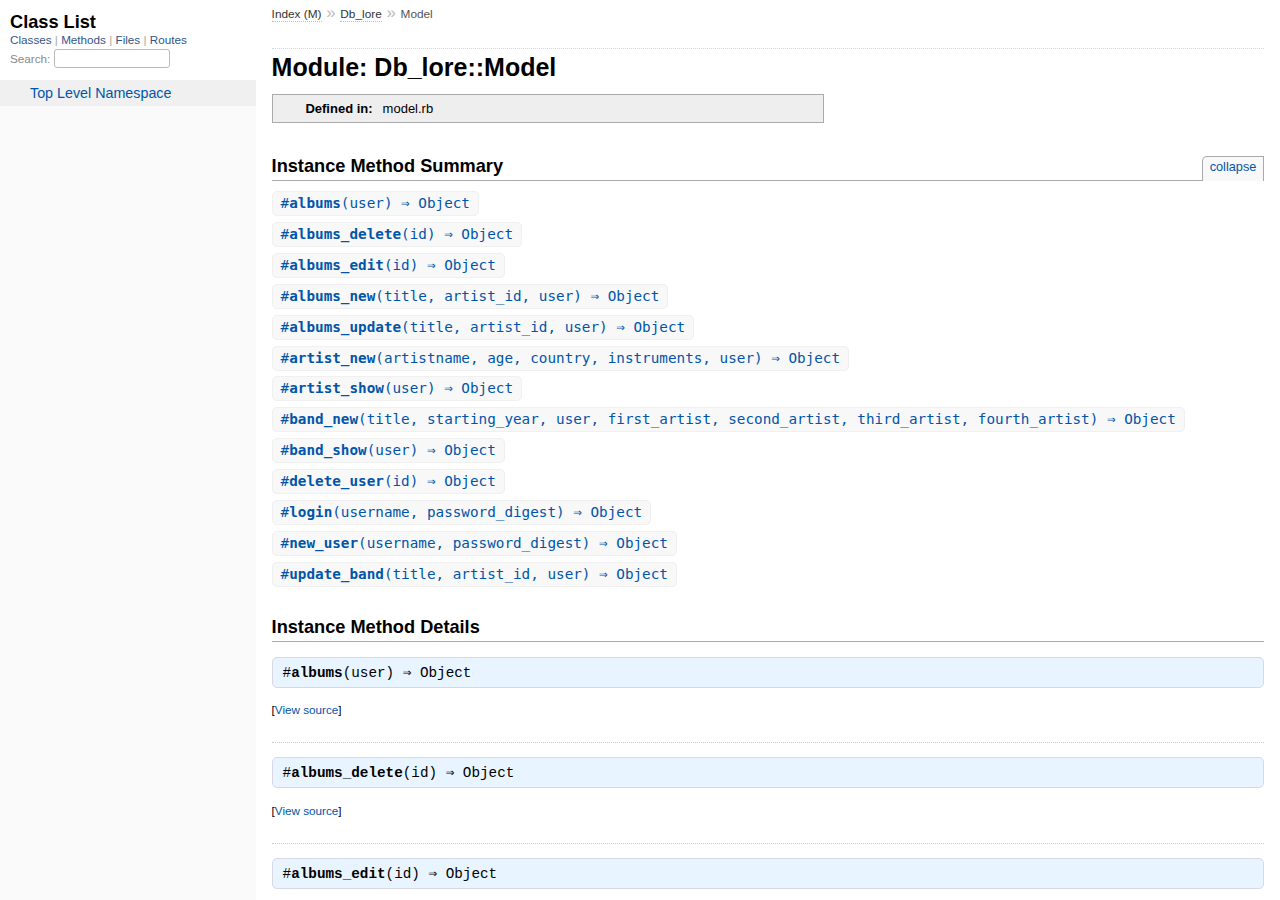
<file: doc/Db_lore/Model.html>
<!DOCTYPE html>
<html>
  <head>
    <meta charset="utf-8">
<meta name="viewport" content="width=device-width, initial-scale=1.0">
<title>
  Module: Db_lore::Model
  
    &mdash; Documentation by YARD 0.9.34
  
</title>

  <link rel="stylesheet" href="../css/style.css" type="text/css" />

  <link rel="stylesheet" href="../css/common.css" type="text/css" />

<script type="text/javascript">
  pathId = "Db_lore::Model";
  relpath = '../';
</script>


  <script type="text/javascript" charset="utf-8" src="../js/jquery.js"></script>

  <script type="text/javascript" charset="utf-8" src="../js/app.js"></script>

  <script type="text/javascript" charset="utf-8" src="../js/custom.js"></script>


  </head>
  <body>
    <div class="nav_wrap">
      <iframe id="nav" src="../class_list.html?1"></iframe>
      <div id="resizer"></div>
    </div>

    <div id="main" tabindex="-1">
      <div id="header">
        <div id="menu">
  
    <a href="../_index.html">Index (M)</a> &raquo;
    <span class='title'><span class='object_link'><a href="../Db_lore.html" title="Db_lore (class)">Db_lore</a></span></span>
     &raquo; 
    <span class="title">Model</span>
  
</div>

        <div id="search">
  
    <a class="full_list_link" id="class_list_link"
        href="../class_list.html">

        <svg width="24" height="24">
          <rect x="0" y="4" width="24" height="4" rx="1" ry="1"></rect>
          <rect x="0" y="12" width="24" height="4" rx="1" ry="1"></rect>
          <rect x="0" y="20" width="24" height="4" rx="1" ry="1"></rect>
        </svg>
    </a>
  
</div>
        <div class="clear"></div>
      </div>

      <div id="content"><h1>Module: Db_lore::Model
  
  
  
</h1>
<div class="box_info">
  

  
  
  
  
  

  

  
  <dl>
    <dt>Defined in:</dt>
    <dd>model.rb</dd>
  </dl>
  
</div>








  
    <h2>
      Instance Method Summary
      <small><a href="#" class="summary_toggle">collapse</a></small>
    </h2>

    <ul class="summary">
      
        <li class="public ">
  <span class="summary_signature">
    
      <a href="#albums-instance_method" title="#albums (instance method)">#<strong>albums</strong>(user)  &#x21d2; Object </a>
    

    
  </span>
  
  
  
  
  
  
  

  
    <span class="summary_desc"><div class='inline'></div></span>
  
</li>

      
        <li class="public ">
  <span class="summary_signature">
    
      <a href="#albums_delete-instance_method" title="#albums_delete (instance method)">#<strong>albums_delete</strong>(id)  &#x21d2; Object </a>
    

    
  </span>
  
  
  
  
  
  
  

  
    <span class="summary_desc"><div class='inline'></div></span>
  
</li>

      
        <li class="public ">
  <span class="summary_signature">
    
      <a href="#albums_edit-instance_method" title="#albums_edit (instance method)">#<strong>albums_edit</strong>(id)  &#x21d2; Object </a>
    

    
  </span>
  
  
  
  
  
  
  

  
    <span class="summary_desc"><div class='inline'></div></span>
  
</li>

      
        <li class="public ">
  <span class="summary_signature">
    
      <a href="#albums_new-instance_method" title="#albums_new (instance method)">#<strong>albums_new</strong>(title, artist_id, user)  &#x21d2; Object </a>
    

    
  </span>
  
  
  
  
  
  
  

  
    <span class="summary_desc"><div class='inline'></div></span>
  
</li>

      
        <li class="public ">
  <span class="summary_signature">
    
      <a href="#albums_update-instance_method" title="#albums_update (instance method)">#<strong>albums_update</strong>(title, artist_id, user)  &#x21d2; Object </a>
    

    
  </span>
  
  
  
  
  
  
  

  
    <span class="summary_desc"><div class='inline'></div></span>
  
</li>

      
        <li class="public ">
  <span class="summary_signature">
    
      <a href="#artist_new-instance_method" title="#artist_new (instance method)">#<strong>artist_new</strong>(artistname, age, country, instruments, user)  &#x21d2; Object </a>
    

    
  </span>
  
  
  
  
  
  
  

  
    <span class="summary_desc"><div class='inline'></div></span>
  
</li>

      
        <li class="public ">
  <span class="summary_signature">
    
      <a href="#artist_show-instance_method" title="#artist_show (instance method)">#<strong>artist_show</strong>(user)  &#x21d2; Object </a>
    

    
  </span>
  
  
  
  
  
  
  

  
    <span class="summary_desc"><div class='inline'></div></span>
  
</li>

      
        <li class="public ">
  <span class="summary_signature">
    
      <a href="#band_new-instance_method" title="#band_new (instance method)">#<strong>band_new</strong>(title, starting_year, user, first_artist, second_artist, third_artist, fourth_artist)  &#x21d2; Object </a>
    

    
  </span>
  
  
  
  
  
  
  

  
    <span class="summary_desc"><div class='inline'></div></span>
  
</li>

      
        <li class="public ">
  <span class="summary_signature">
    
      <a href="#band_show-instance_method" title="#band_show (instance method)">#<strong>band_show</strong>(user)  &#x21d2; Object </a>
    

    
  </span>
  
  
  
  
  
  
  

  
    <span class="summary_desc"><div class='inline'></div></span>
  
</li>

      
        <li class="public ">
  <span class="summary_signature">
    
      <a href="#delete_user-instance_method" title="#delete_user (instance method)">#<strong>delete_user</strong>(id)  &#x21d2; Object </a>
    

    
  </span>
  
  
  
  
  
  
  

  
    <span class="summary_desc"><div class='inline'></div></span>
  
</li>

      
        <li class="public ">
  <span class="summary_signature">
    
      <a href="#login-instance_method" title="#login (instance method)">#<strong>login</strong>(username, password_digest)  &#x21d2; Object </a>
    

    
  </span>
  
  
  
  
  
  
  

  
    <span class="summary_desc"><div class='inline'></div></span>
  
</li>

      
        <li class="public ">
  <span class="summary_signature">
    
      <a href="#new_user-instance_method" title="#new_user (instance method)">#<strong>new_user</strong>(username, password_digest)  &#x21d2; Object </a>
    

    
  </span>
  
  
  
  
  
  
  

  
    <span class="summary_desc"><div class='inline'></div></span>
  
</li>

      
        <li class="public ">
  <span class="summary_signature">
    
      <a href="#update_band-instance_method" title="#update_band (instance method)">#<strong>update_band</strong>(title, artist_id, user)  &#x21d2; Object </a>
    

    
  </span>
  
  
  
  
  
  
  

  
    <span class="summary_desc"><div class='inline'></div></span>
  
</li>

      
    </ul>
  



  <div id="instance_method_details" class="method_details_list">
    <h2>Instance Method Details</h2>

    
      <div class="method_details first">
  <h3 class="signature first" id="albums-instance_method">
  
    #<strong>albums</strong>(user)  &#x21d2; <tt>Object</tt> 
  

  

  
</h3><table class="source_code">
  <tr>
    <td>
      <pre class="lines">


26
27
28
29
30</pre>
    </td>
    <td>
      <pre class="code"><span class="info file"># File 'model.rb', line 26</span>

<span class='kw'>def</span> <span class='id identifier rubyid_albums'>albums</span><span class='lparen'>(</span><span class='id identifier rubyid_user'>user</span><span class='rparen'>)</span> 
    <span class='id identifier rubyid_db'>db</span> <span class='op'>=</span> <span class='const'>SQLite3</span><span class='op'>::</span><span class='const'>Database</span><span class='period'>.</span><span class='id identifier rubyid_new'>new</span><span class='lparen'>(</span><span class='tstring'><span class='tstring_beg'>&quot;</span><span class='tstring_content'>db/rocknmyb.db</span><span class='tstring_end'>&quot;</span></span><span class='rparen'>)</span>
    <span class='id identifier rubyid_db'>db</span><span class='period'>.</span><span class='id identifier rubyid_results_as_hash'>results_as_hash</span> <span class='op'>=</span> <span class='kw'>true</span>        
    <span class='kw'>return</span> <span class='id identifier rubyid_db'>db</span><span class='period'>.</span><span class='id identifier rubyid_execute'>execute</span><span class='lparen'>(</span><span class='tstring'><span class='tstring_beg'>&quot;</span><span class='tstring_content'>SELECT * FROM albums WHERE user_id = ?</span><span class='tstring_end'>&quot;</span></span><span class='comma'>,</span> <span class='id identifier rubyid_user'>user</span><span class='rparen'>)</span>
<span class='kw'>end</span></pre>
    </td>
  </tr>
</table>
</div>
    
      <div class="method_details ">
  <h3 class="signature " id="albums_delete-instance_method">
  
    #<strong>albums_delete</strong>(id)  &#x21d2; <tt>Object</tt> 
  

  

  
</h3><table class="source_code">
  <tr>
    <td>
      <pre class="lines">


55
56
57
58</pre>
    </td>
    <td>
      <pre class="code"><span class="info file"># File 'model.rb', line 55</span>

<span class='kw'>def</span> <span class='id identifier rubyid_albums_delete'>albums_delete</span><span class='lparen'>(</span><span class='id identifier rubyid_id'>id</span><span class='rparen'>)</span>
    <span class='id identifier rubyid_db'>db</span> <span class='op'>=</span> <span class='const'>SQLite3</span><span class='op'>::</span><span class='const'>Database</span><span class='period'>.</span><span class='id identifier rubyid_new'>new</span><span class='lparen'>(</span><span class='tstring'><span class='tstring_beg'>&quot;</span><span class='tstring_content'>db/rocknmyb.db</span><span class='tstring_end'>&quot;</span></span><span class='rparen'>)</span>
    <span class='id identifier rubyid_db'>db</span><span class='period'>.</span><span class='id identifier rubyid_execute'>execute</span><span class='lparen'>(</span><span class='tstring'><span class='tstring_beg'>&quot;</span><span class='tstring_content'>DELETE FROM albums WHERE album_id = ?</span><span class='tstring_end'>&quot;</span></span><span class='comma'>,</span><span class='id identifier rubyid_id'>id</span><span class='rparen'>)</span>
<span class='kw'>end</span></pre>
    </td>
  </tr>
</table>
</div>
    
      <div class="method_details ">
  <h3 class="signature " id="albums_edit-instance_method">
  
    #<strong>albums_edit</strong>(id)  &#x21d2; <tt>Object</tt> 
  

  

  
</h3><table class="source_code">
  <tr>
    <td>
      <pre class="lines">


45
46
47
48</pre>
    </td>
    <td>
      <pre class="code"><span class="info file"># File 'model.rb', line 45</span>

<span class='kw'>def</span> <span class='id identifier rubyid_albums_edit'>albums_edit</span><span class='lparen'>(</span><span class='id identifier rubyid_id'>id</span><span class='rparen'>)</span>
    <span class='id identifier rubyid_db'>db</span> <span class='op'>=</span> <span class='const'>SQLite3</span><span class='op'>::</span><span class='const'>Database</span><span class='period'>.</span><span class='id identifier rubyid_new'>new</span><span class='lparen'>(</span><span class='tstring'><span class='tstring_beg'>&quot;</span><span class='tstring_content'>db/rocknmyb.db</span><span class='tstring_end'>&quot;</span></span><span class='rparen'>)</span>
    <span class='id identifier rubyid_db'>db</span><span class='period'>.</span><span class='id identifier rubyid_execute'>execute</span><span class='lparen'>(</span><span class='tstring'><span class='tstring_beg'>&quot;</span><span class='tstring_content'>SELECT * FROM albums WHERE album_id = ?</span><span class='tstring_end'>&quot;</span></span><span class='comma'>,</span><span class='id identifier rubyid_id'>id</span><span class='rparen'>)</span><span class='period'>.</span><span class='id identifier rubyid_first'>first</span>   
<span class='kw'>end</span></pre>
    </td>
  </tr>
</table>
</div>
    
      <div class="method_details ">
  <h3 class="signature " id="albums_new-instance_method">
  
    #<strong>albums_new</strong>(title, artist_id, user)  &#x21d2; <tt>Object</tt> 
  

  

  
</h3><table class="source_code">
  <tr>
    <td>
      <pre class="lines">


40
41
42
43</pre>
    </td>
    <td>
      <pre class="code"><span class="info file"># File 'model.rb', line 40</span>

<span class='kw'>def</span> <span class='id identifier rubyid_albums_new'>albums_new</span><span class='lparen'>(</span><span class='id identifier rubyid_title'>title</span><span class='comma'>,</span> <span class='id identifier rubyid_artist_id'>artist_id</span><span class='comma'>,</span> <span class='id identifier rubyid_user'>user</span><span class='rparen'>)</span>
    <span class='id identifier rubyid_db'>db</span> <span class='op'>=</span> <span class='const'>SQLite3</span><span class='op'>::</span><span class='const'>Database</span><span class='period'>.</span><span class='id identifier rubyid_new'>new</span><span class='lparen'>(</span><span class='tstring'><span class='tstring_beg'>&quot;</span><span class='tstring_content'>db/rocknmyb.db</span><span class='tstring_end'>&quot;</span></span><span class='rparen'>)</span>
    <span class='id identifier rubyid_db'>db</span><span class='period'>.</span><span class='id identifier rubyid_execute'>execute</span><span class='lparen'>(</span><span class='tstring'><span class='tstring_beg'>&quot;</span><span class='tstring_content'>INSERT INTO albums (title, artist_id, user_id) VALUES (?,?,?)</span><span class='tstring_end'>&quot;</span></span><span class='comma'>,</span><span class='id identifier rubyid_title'>title</span><span class='comma'>,</span> <span class='id identifier rubyid_artist_id'>artist_id</span><span class='comma'>,</span> <span class='id identifier rubyid_user'>user</span><span class='rparen'>)</span>
<span class='kw'>end</span></pre>
    </td>
  </tr>
</table>
</div>
    
      <div class="method_details ">
  <h3 class="signature " id="albums_update-instance_method">
  
    #<strong>albums_update</strong>(title, artist_id, user)  &#x21d2; <tt>Object</tt> 
  

  

  
</h3><table class="source_code">
  <tr>
    <td>
      <pre class="lines">


50
51
52
53</pre>
    </td>
    <td>
      <pre class="code"><span class="info file"># File 'model.rb', line 50</span>

<span class='kw'>def</span> <span class='id identifier rubyid_albums_update'>albums_update</span><span class='lparen'>(</span><span class='id identifier rubyid_title'>title</span><span class='comma'>,</span> <span class='id identifier rubyid_artist_id'>artist_id</span><span class='comma'>,</span> <span class='id identifier rubyid_user'>user</span><span class='rparen'>)</span>
    <span class='id identifier rubyid_db'>db</span> <span class='op'>=</span> <span class='const'>SQLite3</span><span class='op'>::</span><span class='const'>Database</span><span class='period'>.</span><span class='id identifier rubyid_new'>new</span><span class='lparen'>(</span><span class='tstring'><span class='tstring_beg'>&quot;</span><span class='tstring_content'>db/rocknmyb.db</span><span class='tstring_end'>&quot;</span></span><span class='rparen'>)</span>
    <span class='id identifier rubyid_db'>db</span><span class='period'>.</span><span class='id identifier rubyid_execute'>execute</span><span class='lparen'>(</span><span class='tstring'><span class='tstring_beg'>&quot;</span><span class='tstring_content'>UPDATE albums SET title = ?, artist_id = ? WHERE user_id = ?</span><span class='tstring_end'>&quot;</span></span><span class='comma'>,</span><span class='id identifier rubyid_title'>title</span><span class='comma'>,</span> <span class='id identifier rubyid_artist_id'>artist_id</span><span class='comma'>,</span> <span class='id identifier rubyid_user'>user</span><span class='rparen'>)</span>
<span class='kw'>end</span></pre>
    </td>
  </tr>
</table>
</div>
    
      <div class="method_details ">
  <h3 class="signature " id="artist_new-instance_method">
  
    #<strong>artist_new</strong>(artistname, age, country, instruments, user)  &#x21d2; <tt>Object</tt> 
  

  

  
</h3><table class="source_code">
  <tr>
    <td>
      <pre class="lines">


60
61
62
63</pre>
    </td>
    <td>
      <pre class="code"><span class="info file"># File 'model.rb', line 60</span>

<span class='kw'>def</span> <span class='id identifier rubyid_artist_new'>artist_new</span><span class='lparen'>(</span><span class='id identifier rubyid_artistname'>artistname</span><span class='comma'>,</span> <span class='id identifier rubyid_age'>age</span><span class='comma'>,</span> <span class='id identifier rubyid_country'>country</span><span class='comma'>,</span> <span class='id identifier rubyid_instruments'>instruments</span><span class='comma'>,</span> <span class='id identifier rubyid_user'>user</span><span class='rparen'>)</span>
    <span class='id identifier rubyid_db'>db</span> <span class='op'>=</span> <span class='const'>SQLite3</span><span class='op'>::</span><span class='const'>Database</span><span class='period'>.</span><span class='id identifier rubyid_new'>new</span><span class='lparen'>(</span><span class='tstring'><span class='tstring_beg'>&quot;</span><span class='tstring_content'>db/rocknmyb.db</span><span class='tstring_end'>&quot;</span></span><span class='rparen'>)</span>
    <span class='id identifier rubyid_db'>db</span><span class='period'>.</span><span class='id identifier rubyid_execute'>execute</span><span class='lparen'>(</span><span class='tstring'><span class='tstring_beg'>&quot;</span><span class='tstring_content'>INSERT INTO artists (artistname, age, country, instruments, user_id) VALUES (?,?,?,?,?)</span><span class='tstring_end'>&quot;</span></span><span class='comma'>,</span><span class='id identifier rubyid_artistname'>artistname</span><span class='comma'>,</span> <span class='id identifier rubyid_age'>age</span><span class='comma'>,</span> <span class='id identifier rubyid_country'>country</span><span class='comma'>,</span> <span class='id identifier rubyid_instruments'>instruments</span><span class='comma'>,</span> <span class='id identifier rubyid_user'>user</span><span class='rparen'>)</span>
<span class='kw'>end</span></pre>
    </td>
  </tr>
</table>
</div>
    
      <div class="method_details ">
  <h3 class="signature " id="artist_show-instance_method">
  
    #<strong>artist_show</strong>(user)  &#x21d2; <tt>Object</tt> 
  

  

  
</h3><table class="source_code">
  <tr>
    <td>
      <pre class="lines">


65
66
67
68
69</pre>
    </td>
    <td>
      <pre class="code"><span class="info file"># File 'model.rb', line 65</span>

<span class='kw'>def</span> <span class='id identifier rubyid_artist_show'>artist_show</span><span class='lparen'>(</span><span class='id identifier rubyid_user'>user</span><span class='rparen'>)</span>
    <span class='id identifier rubyid_db'>db</span> <span class='op'>=</span> <span class='const'>SQLite3</span><span class='op'>::</span><span class='const'>Database</span><span class='period'>.</span><span class='id identifier rubyid_new'>new</span><span class='lparen'>(</span><span class='tstring'><span class='tstring_beg'>&quot;</span><span class='tstring_content'>db/rocknmyb.db</span><span class='tstring_end'>&quot;</span></span><span class='rparen'>)</span>
    <span class='id identifier rubyid_db'>db</span><span class='period'>.</span><span class='id identifier rubyid_results_as_hash'>results_as_hash</span> <span class='op'>=</span> <span class='kw'>true</span>
    <span class='id identifier rubyid_db'>db</span><span class='period'>.</span><span class='id identifier rubyid_execute'>execute</span><span class='lparen'>(</span><span class='tstring'><span class='tstring_beg'>&quot;</span><span class='tstring_content'>SELECT * FROM artists WHERE user_id = ?</span><span class='tstring_end'>&quot;</span></span><span class='comma'>,</span> <span class='id identifier rubyid_user'>user</span><span class='rparen'>)</span>   
<span class='kw'>end</span></pre>
    </td>
  </tr>
</table>
</div>
    
      <div class="method_details ">
  <h3 class="signature " id="band_new-instance_method">
  
    #<strong>band_new</strong>(title, starting_year, user, first_artist, second_artist, third_artist, fourth_artist)  &#x21d2; <tt>Object</tt> 
  

  

  
</h3><table class="source_code">
  <tr>
    <td>
      <pre class="lines">


71
72
73
74
75</pre>
    </td>
    <td>
      <pre class="code"><span class="info file"># File 'model.rb', line 71</span>

<span class='kw'>def</span> <span class='id identifier rubyid_band_new'>band_new</span><span class='lparen'>(</span><span class='id identifier rubyid_title'>title</span><span class='comma'>,</span> <span class='id identifier rubyid_starting_year'>starting_year</span><span class='comma'>,</span> <span class='id identifier rubyid_user'>user</span><span class='comma'>,</span> <span class='id identifier rubyid_first_artist'>first_artist</span><span class='comma'>,</span> <span class='id identifier rubyid_second_artist'>second_artist</span><span class='comma'>,</span> <span class='id identifier rubyid_third_artist'>third_artist</span><span class='comma'>,</span> <span class='id identifier rubyid_fourth_artist'>fourth_artist</span><span class='rparen'>)</span>
    <span class='id identifier rubyid_db'>db</span> <span class='op'>=</span> <span class='const'>SQLite3</span><span class='op'>::</span><span class='const'>Database</span><span class='period'>.</span><span class='id identifier rubyid_new'>new</span><span class='lparen'>(</span><span class='tstring'><span class='tstring_beg'>&quot;</span><span class='tstring_content'>db/rocknmyb.db</span><span class='tstring_end'>&quot;</span></span><span class='rparen'>)</span>
    <span class='id identifier rubyid_db'>db</span><span class='period'>.</span><span class='id identifier rubyid_results_as_hash'>results_as_hash</span> <span class='op'>=</span> <span class='kw'>true</span>
    <span class='id identifier rubyid_db'>db</span><span class='period'>.</span><span class='id identifier rubyid_execute'>execute</span><span class='lparen'>(</span><span class='tstring'><span class='tstring_beg'>&quot;</span><span class='tstring_content'>INSERT INTO band (name, starting_year, user_id, first_artist_id, second_artist_id, third_artist_id, fourth_artist_id) VALUES (?,?,?,?,?,?,?)</span><span class='tstring_end'>&quot;</span></span><span class='comma'>,</span> <span class='id identifier rubyid_title'>title</span><span class='comma'>,</span> <span class='id identifier rubyid_starting_year'>starting_year</span><span class='comma'>,</span> <span class='id identifier rubyid_user'>user</span><span class='comma'>,</span> <span class='id identifier rubyid_first_artist'>first_artist</span><span class='comma'>,</span> <span class='id identifier rubyid_second_artist'>second_artist</span><span class='comma'>,</span> <span class='id identifier rubyid_third_artist'>third_artist</span><span class='comma'>,</span> <span class='id identifier rubyid_fourth_artist'>fourth_artist</span><span class='rparen'>)</span>                
<span class='kw'>end</span></pre>
    </td>
  </tr>
</table>
</div>
    
      <div class="method_details ">
  <h3 class="signature " id="band_show-instance_method">
  
    #<strong>band_show</strong>(user)  &#x21d2; <tt>Object</tt> 
  

  

  
</h3><table class="source_code">
  <tr>
    <td>
      <pre class="lines">


77
78
79
80
81
82
83</pre>
    </td>
    <td>
      <pre class="code"><span class="info file"># File 'model.rb', line 77</span>

<span class='kw'>def</span> <span class='id identifier rubyid_band_show'>band_show</span><span class='lparen'>(</span><span class='id identifier rubyid_user'>user</span><span class='rparen'>)</span>
    <span class='id identifier rubyid_db'>db</span> <span class='op'>=</span> <span class='const'>SQLite3</span><span class='op'>::</span><span class='const'>Database</span><span class='period'>.</span><span class='id identifier rubyid_new'>new</span><span class='lparen'>(</span><span class='tstring'><span class='tstring_beg'>&quot;</span><span class='tstring_content'>db/rocknmyb.db</span><span class='tstring_end'>&quot;</span></span><span class='rparen'>)</span>
    <span class='id identifier rubyid_db'>db</span><span class='period'>.</span><span class='id identifier rubyid_results_as_hash'>results_as_hash</span> <span class='op'>=</span> <span class='kw'>true</span>
    <span class='id identifier rubyid_db'>db</span><span class='period'>.</span><span class='id identifier rubyid_execute'>execute</span><span class='lparen'>(</span><span class='tstring'><span class='tstring_beg'>&quot;</span><span class='tstring_content'>SELECT * FROM band WHERE user_id = ?</span><span class='tstring_end'>&quot;</span></span><span class='comma'>,</span> <span class='id identifier rubyid_user'>user</span><span class='rparen'>)</span>       
    <span class='comment'># @innerjoin = db.execute(&quot;SELECT first_artist_id FROM band WHERE user_id = ?&quot;, user) 
</span>    <span class='comment'># db.execute(&quot;SELECT artistname FROM artists WHERE id = ?&quot;, @innerjoin )
</span><span class='kw'>end</span></pre>
    </td>
  </tr>
</table>
</div>
    
      <div class="method_details ">
  <h3 class="signature " id="delete_user-instance_method">
  
    #<strong>delete_user</strong>(id)  &#x21d2; <tt>Object</tt> 
  

  

  
</h3><table class="source_code">
  <tr>
    <td>
      <pre class="lines">


32
33
34
35
36
37
38</pre>
    </td>
    <td>
      <pre class="code"><span class="info file"># File 'model.rb', line 32</span>

<span class='kw'>def</span> <span class='id identifier rubyid_delete_user'>delete_user</span><span class='lparen'>(</span><span class='id identifier rubyid_id'>id</span><span class='rparen'>)</span>
    <span class='id identifier rubyid_db'>db</span> <span class='op'>=</span> <span class='const'>SQLite3</span><span class='op'>::</span><span class='const'>Database</span><span class='period'>.</span><span class='id identifier rubyid_new'>new</span><span class='lparen'>(</span><span class='tstring'><span class='tstring_beg'>&quot;</span><span class='tstring_content'>db/rocknmyb.db</span><span class='tstring_end'>&quot;</span></span><span class='rparen'>)</span>
    <span class='id identifier rubyid_db'>db</span><span class='period'>.</span><span class='id identifier rubyid_execute'>execute</span><span class='lparen'>(</span><span class='tstring'><span class='tstring_beg'>&quot;</span><span class='tstring_content'>DELETE FROM User WHERE id = ?</span><span class='tstring_end'>&quot;</span></span><span class='comma'>,</span> <span class='id identifier rubyid_id'>id</span><span class='rparen'>)</span>
    <span class='id identifier rubyid_db'>db</span><span class='period'>.</span><span class='id identifier rubyid_execute'>execute</span><span class='lparen'>(</span><span class='tstring'><span class='tstring_beg'>&quot;</span><span class='tstring_content'>DELETE FROM artists WHERE id = ?</span><span class='tstring_end'>&quot;</span></span><span class='comma'>,</span> <span class='id identifier rubyid_id'>id</span><span class='rparen'>)</span>
    <span class='id identifier rubyid_db'>db</span><span class='period'>.</span><span class='id identifier rubyid_execute'>execute</span><span class='lparen'>(</span><span class='tstring'><span class='tstring_beg'>&quot;</span><span class='tstring_content'>DELETE FROM albums WHERE album_id = ?</span><span class='tstring_end'>&quot;</span></span><span class='comma'>,</span> <span class='id identifier rubyid_id'>id</span><span class='rparen'>)</span>
    <span class='id identifier rubyid_db'>db</span><span class='period'>.</span><span class='id identifier rubyid_execute'>execute</span><span class='lparen'>(</span><span class='tstring'><span class='tstring_beg'>&quot;</span><span class='tstring_content'>DELETE FROM band WHERE id = ?</span><span class='tstring_end'>&quot;</span></span><span class='comma'>,</span> <span class='id identifier rubyid_id'>id</span><span class='rparen'>)</span>
<span class='kw'>end</span></pre>
    </td>
  </tr>
</table>
</div>
    
      <div class="method_details ">
  <h3 class="signature " id="login-instance_method">
  
    #<strong>login</strong>(username, password_digest)  &#x21d2; <tt>Object</tt> 
  

  

  
</h3><table class="source_code">
  <tr>
    <td>
      <pre class="lines">


20
21
22
23
24</pre>
    </td>
    <td>
      <pre class="code"><span class="info file"># File 'model.rb', line 20</span>

<span class='kw'>def</span> <span class='id identifier rubyid_login'>login</span><span class='lparen'>(</span><span class='id identifier rubyid_username'>username</span><span class='comma'>,</span> <span class='id identifier rubyid_password_digest'>password_digest</span><span class='rparen'>)</span>
    <span class='id identifier rubyid_db'>db</span> <span class='op'>=</span> <span class='const'>SQLite3</span><span class='op'>::</span><span class='const'>Database</span><span class='period'>.</span><span class='id identifier rubyid_new'>new</span><span class='lparen'>(</span><span class='tstring'><span class='tstring_beg'>&#39;</span><span class='tstring_content'>db/rocknmyb.db</span><span class='tstring_end'>&#39;</span></span><span class='rparen'>)</span>   
    <span class='id identifier rubyid_db'>db</span><span class='period'>.</span><span class='id identifier rubyid_results_as_hash'>results_as_hash</span> <span class='op'>=</span> <span class='kw'>true</span>
    <span class='id identifier rubyid_db'>db</span><span class='period'>.</span><span class='id identifier rubyid_execute'>execute</span><span class='lparen'>(</span><span class='tstring'><span class='tstring_beg'>&quot;</span><span class='tstring_content'>SELECT * FROM User WHERE username = ?</span><span class='tstring_end'>&quot;</span></span><span class='comma'>,</span><span class='id identifier rubyid_username'>username</span><span class='rparen'>)</span><span class='period'>.</span><span class='id identifier rubyid_first'>first</span>
<span class='kw'>end</span></pre>
    </td>
  </tr>
</table>
</div>
    
      <div class="method_details ">
  <h3 class="signature " id="new_user-instance_method">
  
    #<strong>new_user</strong>(username, password_digest)  &#x21d2; <tt>Object</tt> 
  

  

  
</h3><table class="source_code">
  <tr>
    <td>
      <pre class="lines">


15
16
17
18</pre>
    </td>
    <td>
      <pre class="code"><span class="info file"># File 'model.rb', line 15</span>

<span class='kw'>def</span> <span class='id identifier rubyid_new_user'>new_user</span><span class='lparen'>(</span><span class='id identifier rubyid_username'>username</span><span class='comma'>,</span> <span class='id identifier rubyid_password_digest'>password_digest</span><span class='rparen'>)</span>
    <span class='id identifier rubyid_db'>db</span> <span class='op'>=</span> <span class='const'>SQLite3</span><span class='op'>::</span><span class='const'>Database</span><span class='period'>.</span><span class='id identifier rubyid_new'>new</span><span class='lparen'>(</span><span class='tstring'><span class='tstring_beg'>&#39;</span><span class='tstring_content'>db/rocknmyb.db</span><span class='tstring_end'>&#39;</span></span><span class='rparen'>)</span>
    <span class='id identifier rubyid_db'>db</span><span class='period'>.</span><span class='id identifier rubyid_execute'>execute</span><span class='lparen'>(</span><span class='tstring'><span class='tstring_beg'>&quot;</span><span class='tstring_content'>INSERT INTO User (username,pwdigest) VALUES (?,?)</span><span class='tstring_end'>&quot;</span></span><span class='comma'>,</span> <span class='id identifier rubyid_username'>username</span><span class='comma'>,</span> <span class='id identifier rubyid_password_digest'>password_digest</span><span class='rparen'>)</span>
<span class='kw'>end</span></pre>
    </td>
  </tr>
</table>
</div>
    
      <div class="method_details ">
  <h3 class="signature " id="update_band-instance_method">
  
    #<strong>update_band</strong>(title, artist_id, user)  &#x21d2; <tt>Object</tt> 
  

  

  
</h3><table class="source_code">
  <tr>
    <td>
      <pre class="lines">


85
86
87
88</pre>
    </td>
    <td>
      <pre class="code"><span class="info file"># File 'model.rb', line 85</span>

<span class='kw'>def</span> <span class='id identifier rubyid_update_band'>update_band</span><span class='lparen'>(</span><span class='id identifier rubyid_title'>title</span><span class='comma'>,</span> <span class='id identifier rubyid_artist_id'>artist_id</span><span class='comma'>,</span> <span class='id identifier rubyid_user'>user</span><span class='rparen'>)</span>
    <span class='id identifier rubyid_db'>db</span> <span class='op'>=</span> <span class='const'>SQLite3</span><span class='op'>::</span><span class='const'>Database</span><span class='period'>.</span><span class='id identifier rubyid_new'>new</span><span class='lparen'>(</span><span class='tstring'><span class='tstring_beg'>&quot;</span><span class='tstring_content'>db/rocknmyb.db</span><span class='tstring_end'>&quot;</span></span><span class='rparen'>)</span>
    <span class='id identifier rubyid_db'>db</span><span class='period'>.</span><span class='id identifier rubyid_execute'>execute</span><span class='lparen'>(</span><span class='tstring'><span class='tstring_beg'>&quot;</span><span class='tstring_content'>UPDATE albums SET title = ?, artist_id = ? WHERE user_id = ?</span><span class='tstring_end'>&quot;</span></span><span class='comma'>,</span><span class='id identifier rubyid_title'>title</span><span class='comma'>,</span> <span class='id identifier rubyid_artist_id'>artist_id</span><span class='comma'>,</span> <span class='id identifier rubyid_user'>user</span><span class='rparen'>)</span>    
<span class='kw'>end</span></pre>
    </td>
  </tr>
</table>
</div>
    
  </div>

</div>

      <div id="footer">
  Generated on Sat May  6 11:31:57 2023 by
  <a href="https://yardoc.org" title="Yay! A Ruby Documentation Tool" target="_parent">yard</a>
  0.9.34 (ruby-3.1.2).
</div>

    </div>
  </body>
</html>
</file>
<file: doc/css/style.css>
html {
  width: 100%;
  height: 100%;
}
body {
  font-family: "Lucida Sans", "Lucida Grande", Verdana, Arial, sans-serif;
  font-size: 13px;
  width: 100%;
  margin: 0;
  padding: 0;
  display: flex;
  display: -webkit-flex;
  display: -ms-flexbox;
}

#nav {
  position: relative;
  width: 100%;
  height: 100%;
  border: 0;
  border-right: 1px dotted #eee;
  overflow: auto;
}
.nav_wrap {
  margin: 0;
  padding: 0;
  width: 20%;
  height: 100%;
  position: relative;
  display: flex;
  display: -webkit-flex;
  display: -ms-flexbox;
  flex-shrink: 0;
  -webkit-flex-shrink: 0;
  -ms-flex: 1 0;
}
#resizer {
  position: absolute;
  right: -5px;
  top: 0;
  width: 10px;
  height: 100%;
  cursor: col-resize;
  z-index: 9999;
}
#main {
  flex: 5 1;
  -webkit-flex: 5 1;
  -ms-flex: 5 1;
  outline: none;
  position: relative;
  background: #fff;
  padding: 1.2em;
  padding-top: 0.2em;
  box-sizing: border-box;
}

@media (max-width: 920px) {
  .nav_wrap { width: 100%; top: 0; right: 0; overflow: visible; position: absolute; }
  #resizer { display: none; }
  #nav {
    z-index: 9999;
    background: #fff;
    display: none;
    position: absolute;
    top: 40px;
    right: 12px;
    width: 500px;
    max-width: 80%;
    height: 80%;
    overflow-y: scroll;
    border: 1px solid #999;
    border-collapse: collapse;
    box-shadow: -7px 5px 25px #aaa;
    border-radius: 2px;
  }
}

@media (min-width: 920px) {
  body { height: 100%; overflow: hidden; }
  #main { height: 100%; overflow: auto; }
  #search { display: none; }
}

#main img { max-width: 100%; }
h1 { font-size: 25px; margin: 1em 0 0.5em; padding-top: 4px; border-top: 1px dotted #d5d5d5; }
h1.noborder { border-top: 0px; margin-top: 0; padding-top: 4px; }
h1.title { margin-bottom: 10px; }
h1.alphaindex { margin-top: 0; font-size: 22px; }
h2 {
  padding: 0;
  padding-bottom: 3px;
  border-bottom: 1px #aaa solid;
  font-size: 1.4em;
  margin: 1.8em 0 0.5em;
  position: relative;
}
h2 small { font-weight: normal; font-size: 0.7em; display: inline; position: absolute; right: 0; }
h2 small a {
  display: block;
  height: 20px;
  border: 1px solid #aaa;
  border-bottom: 0;
  border-top-left-radius: 5px;
  background: #f8f8f8;
  position: relative;
  padding: 2px 7px;
}
.clear { clear: both; }
.inline { display: inline; }
.inline p:first-child { display: inline; }
.docstring, .tags, #filecontents { font-size: 15px; line-height: 1.5145em; }
.docstring p > code, .docstring p > tt, .tags p > code, .tags p > tt {
  color: #c7254e; background: #f9f2f4; padding: 2px 4px; font-size: 1em;
  border-radius: 4px;
}
.docstring h1, .docstring h2, .docstring h3, .docstring h4 { padding: 0; border: 0; border-bottom: 1px dotted #bbb; }
.docstring h1 { font-size: 1.2em; }
.docstring h2 { font-size: 1.1em; }
.docstring h3, .docstring h4 { font-size: 1em; border-bottom: 0; padding-top: 10px; }
.summary_desc .object_link a, .docstring .object_link a {
  font-family: monospace; font-size: 1.05em;
  color: #05a; background: #EDF4FA; padding: 2px 4px; font-size: 1em;
  border-radius: 4px;
}
.rdoc-term { padding-right: 25px; font-weight: bold; }
.rdoc-list p { margin: 0; padding: 0; margin-bottom: 4px; }
.summary_desc pre.code .object_link a, .docstring pre.code .object_link a {
  padding: 0px; background: inherit; color: inherit; border-radius: inherit;
}

/* style for <table> */
#filecontents table, .docstring table { border-collapse: collapse; }
#filecontents table th, #filecontents table td,
.docstring table th, .docstring table td { border: 1px solid #ccc; padding: 8px; padding-right: 17px; }
#filecontents table tr:nth-child(odd),
.docstring table tr:nth-child(odd) { background: #eee; }
#filecontents table tr:nth-child(even),
.docstring table tr:nth-child(even) { background: #fff; }
#filecontents table th, .docstring table th { background: #fff; }

/* style for <ul> */
#filecontents li > p, .docstring li > p { margin: 0px; }
#filecontents ul, .docstring ul { padding-left: 20px; }
/* style for <dl> */
#filecontents dl, .docstring dl { border: 1px solid #ccc; }
#filecontents dt, .docstring dt { background: #ddd; font-weight: bold; padding: 3px 5px; }
#filecontents dd, .docstring dd { padding: 5px 0px; margin-left: 18px; }
#filecontents dd > p, .docstring dd > p { margin: 0px; }

.note {
  color: #222;
  margin: 20px 0;
  padding: 10px;
  border: 1px solid #eee;
  border-radius: 3px;
  display: block;
}
.docstring .note {
  border-left-color: #ccc;
  border-left-width: 5px;
}
.note.todo { background: #ffffc5; border-color: #ececaa; }
.note.returns_void { background: #efefef; }
.note.deprecated { background: #ffe5e5; border-color: #e9dada; }
.note.title.deprecated { background: #ffe5e5; border-color: #e9dada; }
.note.private { background: #ffffc5; border-color: #ececaa; }
.note.title { padding: 3px 6px; font-size: 0.9em; font-family: "Lucida Sans", "Lucida Grande", Verdana, Arial, sans-serif; display: inline; }
.summary_signature + .note.title { margin-left: 7px; }
h1 .note.title { font-size: 0.5em; font-weight: normal; padding: 3px 5px; position: relative; top: -3px; text-transform: capitalize; }
.note.title { background: #efefef; }
.note.title.constructor { color: #fff; background: #6a98d6; border-color: #6689d6; }
.note.title.writeonly { color: #fff; background: #45a638; border-color: #2da31d; }
.note.title.readonly { color: #fff; background: #6a98d6; border-color: #6689d6; }
.note.title.private { background: #d5d5d5; border-color: #c5c5c5; }
.note.title.not_defined_here { background: transparent; border: none; font-style: italic; }
.discussion .note { margin-top: 6px; }
.discussion .note:first-child { margin-top: 0; }

h3.inherited {
  font-style: italic;
  font-family: "Lucida Sans", "Lucida Grande", Verdana, Arial, sans-serif;
  font-weight: normal;
  padding: 0;
  margin: 0;
  margin-top: 12px;
  margin-bottom: 3px;
  font-size: 13px;
}
p.inherited {
  padding: 0;
  margin: 0;
  margin-left: 25px;
}

.box_info dl {
  margin: 0;
  border: 0;
  width: 100%;
  font-size: 1em;
  display: flex;
  display: -webkit-flex;
  display: -ms-flexbox;
}
.box_info dl dt {
  flex-shrink: 0;
  -webkit-flex-shrink: 1;
  -ms-flex-shrink: 1;
  width: 100px;
  text-align: right;
  font-weight: bold;
  border: 1px solid #aaa;
  border-width: 1px 0px 0px 1px;
  padding: 6px 0;
  padding-right: 10px;
}
.box_info dl dd {
  flex-grow: 1;
  -webkit-flex-grow: 1;
  -ms-flex: 1;
  max-width: 420px;
  padding: 6px 0;
  padding-right: 20px;
  border: 1px solid #aaa;
  border-width: 1px 1px 0 0;
  overflow: hidden;
  position: relative;
}
.box_info dl:last-child > * {
  border-bottom: 1px solid #aaa;
}
.box_info dl:nth-child(odd) > * { background: #eee; }
.box_info dl:nth-child(even) > * { background: #fff; }
.box_info dl > * { margin: 0; }

ul.toplevel { list-style: none; padding-left: 0; font-size: 1.1em; }
.index_inline_list { padding-left: 0; font-size: 1.1em; }

.index_inline_list li {
  list-style: none;
  display: inline-block;
  padding: 0 12px;
  line-height: 30px;
  margin-bottom: 5px;
}

dl.constants { margin-left: 10px; }
dl.constants dt { font-weight: bold; font-size: 1.1em; margin-bottom: 5px; }
dl.constants.compact dt { display: inline-block; font-weight: normal }
dl.constants dd { width: 75%; white-space: pre; font-family: monospace; margin-bottom: 18px; }
dl.constants .docstring .note:first-child { margin-top: 5px; }

.summary_desc {
  margin-left: 32px;
  display: block;
  font-family: sans-serif;
  font-size: 1.1em;
  margin-top: 8px;
  line-height: 1.5145em;
  margin-bottom: 0.8em;
}
.summary_desc tt { font-size: 0.9em; }
dl.constants .note { padding: 2px 6px; padding-right: 12px; margin-top: 6px; }
dl.constants .docstring { margin-left: 32px; font-size: 0.9em; font-weight: normal; }
dl.constants .tags { padding-left: 32px; font-size: 0.9em; line-height: 0.8em; }
dl.constants .discussion *:first-child { margin-top: 0; }
dl.constants .discussion *:last-child { margin-bottom: 0; }

.method_details { border-top: 1px dotted #ccc; margin-top: 25px; padding-top: 0; }
.method_details.first { border: 0; margin-top: 5px; }
.method_details.first h3.signature { margin-top: 1em; }
p.signature, h3.signature {
  font-size: 1.1em; font-weight: normal; font-family: Monaco, Consolas, Courier, monospace;
  padding: 6px 10px; margin-top: 1em;
  background: #E8F4FF; border: 1px solid #d8d8e5; border-radius: 5px;
}
p.signature tt,
h3.signature tt { font-family: Monaco, Consolas, Courier, monospace; }
p.signature .overload,
h3.signature .overload { display: block; }
p.signature .extras,
h3.signature .extras { font-weight: normal; font-family: sans-serif; color: #444; font-size: 1em; }
p.signature .not_defined_here,
h3.signature .not_defined_here,
p.signature .aliases,
h3.signature .aliases { display: block; font-weight: normal; font-size: 0.9em; font-family: sans-serif; margin-top: 0px; color: #555; }
p.signature .aliases .names,
h3.signature .aliases .names { font-family: Monaco, Consolas, Courier, monospace; font-weight: bold; color: #000; font-size: 1.2em; }

.tags .tag_title { font-size: 1.05em; margin-bottom: 0; font-weight: bold; }
.tags .tag_title tt { color: initial; padding: initial; background: initial; }
.tags ul { margin-top: 5px; padding-left: 30px; list-style: square; }
.tags ul li { margin-bottom: 3px; }
.tags ul .name { font-family: monospace; font-weight: bold; }
.tags ul .note { padding: 3px 6px; }
.tags { margin-bottom: 12px; }

.tags .examples .tag_title { margin-bottom: 10px; font-weight: bold; }
.tags .examples .inline p { padding: 0; margin: 0; font-weight: bold; font-size: 1em; }
.tags .examples .inline p:before { content: "▸"; font-size: 1em; margin-right: 5px; }

.tags .overload .overload_item { list-style: none; margin-bottom: 25px; }
.tags .overload .overload_item .signature {
  padding: 2px 8px;
  background: #F1F8FF; border: 1px solid #d8d8e5; border-radius: 3px;
}
.tags .overload .signature { margin-left: -15px; font-family: monospace; display: block; font-size: 1.1em; }
.tags .overload .docstring { margin-top: 15px; }

.defines { display: none; }

#method_missing_details .notice.this { position: relative; top: -8px; color: #888; padding: 0; margin: 0; }

.showSource { font-size: 0.9em; }
.showSource a, .showSource a:visited { text-decoration: none; color: #666; }

#content a, #content a:visited { text-decoration: none; color: #05a; }
#content a:hover { background: #ffffa5; }

ul.summary {
  list-style: none;
  font-family: monospace;
  font-size: 1em;
  line-height: 1.5em;
  padding-left: 0px;
}
ul.summary a, ul.summary a:visited {
  text-decoration: none; font-size: 1.1em;
}
ul.summary li { margin-bottom: 5px; }
.summary_signature { padding: 4px 8px; background: #f8f8f8; border: 1px solid #f0f0f0; border-radius: 5px; }
.summary_signature:hover { background: #CFEBFF; border-color: #A4CCDA; cursor: pointer; }
.summary_signature.deprecated { background: #ffe5e5; border-color: #e9dada; }
ul.summary.compact li { display: inline-block; margin: 0px 5px 0px 0px; line-height: 2.6em;}
ul.summary.compact .summary_signature { padding: 5px 7px; padding-right: 4px; }
#content .summary_signature:hover a,
#content .summary_signature:hover a:visited {
  background: transparent;
  color: #049;
}

p.inherited a { font-family: monospace; font-size: 0.9em; }
p.inherited { word-spacing: 5px; font-size: 1.2em; }

p.children { font-size: 1.2em; }
p.children a { font-size: 0.9em; }
p.children strong { font-size: 0.8em; }
p.children strong.modules { padding-left: 5px; }

ul.fullTree { display: none; padding-left: 0; list-style: none; margin-left: 0; margin-bottom: 10px; }
ul.fullTree ul { margin-left: 0; padding-left: 0; list-style: none; }
ul.fullTree li { text-align: center; padding-top: 18px; padding-bottom: 12px; background: url([data-uri]) no-repeat top center; }
ul.fullTree li:first-child { padding-top: 0; background: transparent; }
ul.fullTree li:last-child { padding-bottom: 0; }
.showAll ul.fullTree { display: block; }
.showAll .inheritName { display: none; }

#search { position: absolute; right: 12px; top: 0px; z-index: 9000; }
#search a {
  display: block; float: left;
  padding: 4px 8px; text-decoration: none; color: #05a; fill: #05a;
  border: 1px solid #d8d8e5;
  border-bottom-left-radius: 3px; border-bottom-right-radius: 3px;
  background: #F1F8FF;
  box-shadow: -1px 1px 3px #ddd;
}
#search a:hover { background: #f5faff; color: #06b; fill: #06b; }
#search a.active {
  background: #568; padding-bottom: 20px; color: #fff; fill: #fff;
  border: 1px solid #457;
  border-top-left-radius: 5px; border-top-right-radius: 5px;
}
#search a.inactive { color: #999; fill: #999; }
.inheritanceTree, .toggleDefines {
  float: right;
  border-left: 1px solid #aaa;
  position: absolute; top: 0; right: 0;
  height: 100%;
  background: #f6f6f6;
  padding: 5px;
  min-width: 55px;
  text-align: center;
}

#menu { font-size: 1.3em; color: #bbb; }
#menu .title, #menu a { font-size: 0.7em; }
#menu .title a { font-size: 1em; }
#menu .title { color: #555; }
#menu a, #menu a:visited { color: #333; text-decoration: none; border-bottom: 1px dotted #bbd; }
#menu a:hover { color: #05a; }

#footer { margin-top: 15px; border-top: 1px solid #ccc; text-align: center; padding: 7px 0; color: #999; }
#footer a, #footer a:visited { color: #444; text-decoration: none; border-bottom: 1px dotted #bbd; }
#footer a:hover { color: #05a; }

#listing ul.alpha { font-size: 1.1em; }
#listing ul.alpha { margin: 0; padding: 0; padding-bottom: 10px; list-style: none; }
#listing ul.alpha li.letter { font-size: 1.4em; padding-bottom: 10px; }
#listing ul.alpha ul { margin: 0; padding-left: 15px; }
#listing ul small { color: #666; font-size: 0.7em; }

li.r1 { background: #f0f0f0; }
li.r2 { background: #fafafa; }

#content ul.summary li.deprecated .summary_signature a,
#content ul.summary li.deprecated .summary_signature a:visited { text-decoration: line-through; font-style: italic; }

#toc {
  position: relative;
  float: right;
  overflow-x: auto;
  right: -3px;
  margin-left: 20px;
  margin-bottom: 20px;
  padding: 20px; padding-right: 30px;
  max-width: 300px;
  z-index: 5000;
  background: #fefefe;
  border: 1px solid #ddd;
  box-shadow: -2px 2px 6px #bbb;
}
#toc .title { margin: 0; }
#toc ol { padding-left: 1.8em; }
#toc li { font-size: 1.1em; line-height: 1.7em; }
#toc > ol > li { font-size: 1.1em; font-weight: bold; }
#toc ol > li > ol { font-size: 0.9em; }
#toc ol ol > li > ol { padding-left: 2.3em; }
#toc ol + li { margin-top: 0.3em; }
#toc.hidden { padding: 10px; background: #fefefe; box-shadow: none; }
#toc.hidden:hover { background: #fafafa; }
#filecontents h1 + #toc.nofloat { margin-top: 0; }
@media (max-width: 560px) {
  #toc {
    margin-left: 0;
    margin-top: 16px;
    float: none;
    max-width: none;
  }
}

/* syntax highlighting */
.source_code { display: none; padding: 3px 8px; border-left: 8px solid #ddd; margin-top: 5px; }
#filecontents pre.code, .docstring pre.code, .source_code pre { font-family: monospace; }
#filecontents pre.code, .docstring pre.code { display: block; }
.source_code .lines { padding-right: 12px; color: #555; text-align: right; }
#filecontents pre.code, .docstring pre.code,
.tags pre.example {
  padding: 9px 14px;
  margin-top: 4px;
  border: 1px solid #e1e1e8;
  background: #f7f7f9;
  border-radius: 4px;
  font-size: 1em;
  overflow-x: auto;
  line-height: 1.2em;
}
pre.code { color: #000; tab-size: 2; }
pre.code .info.file { color: #555; }
pre.code .val { color: #036A07; }
pre.code .tstring_content,
pre.code .heredoc_beg, pre.code .heredoc_end,
pre.code .qwords_beg, pre.code .qwords_end, pre.code .qwords_sep,
pre.code .words_beg, pre.code .words_end, pre.code .words_sep,
pre.code .qsymbols_beg, pre.code .qsymbols_end, pre.code .qsymbols_sep,
pre.code .symbols_beg, pre.code .symbols_end, pre.code .symbols_sep,
pre.code .tstring, pre.code .dstring { color: #036A07; }
pre.code .fid, pre.code .rubyid_new, pre.code .rubyid_to_s,
pre.code .rubyid_to_sym, pre.code .rubyid_to_f,
pre.code .dot + pre.code .id,
pre.code .rubyid_to_i pre.code .rubyid_each { color: #0085FF; }
pre.code .comment { color: #0066FF; }
pre.code .const, pre.code .constant { color: #585CF6; }
pre.code .label,
pre.code .symbol { color: #C5060B; }
pre.code .kw,
pre.code .rubyid_require,
pre.code .rubyid_extend,
pre.code .rubyid_include { color: #0000FF; }
pre.code .ivar { color: #318495; }
pre.code .gvar,
pre.code .rubyid_backref,
pre.code .rubyid_nth_ref { color: #6D79DE; }
pre.code .regexp, .dregexp { color: #036A07; }
pre.code a { border-bottom: 1px dotted #bbf; }
/* inline code */
*:not(pre) > code {
	padding: 1px 3px 1px 3px;
	border: 1px solid #E1E1E8;
	background: #F7F7F9;
	border-radius: 4px;
}

/* Color fix for links */
#content .summary_desc pre.code .id > .object_link a, /* identifier */
#content .docstring pre.code .id > .object_link a { color: #0085FF; }
#content .summary_desc pre.code .const > .object_link a, /* constant */
#content .docstring pre.code .const > .object_link a { color: #585CF6; }
</file>
<file: doc/css/common.css>
/* Override this file with custom rules */
</file>
<file: doc/css/full_list.css>
body {
  margin: 0;
  font-family: "Lucida Sans", "Lucida Grande", Verdana, Arial, sans-serif;
  font-size: 13px;
  height: 101%;
  overflow-x: hidden;
  background: #fafafa;
}

h1 { padding: 12px 10px; padding-bottom: 0; margin: 0; font-size: 1.4em; }
.clear { clear: both; }
.fixed_header { position: fixed; background: #fff; width: 100%; padding-bottom: 10px; margin-top: 0; top: 0; z-index: 9999; height: 70px; }
#search { position: absolute; right: 5px; top: 9px; padding-left: 24px; }
#content.insearch #search, #content.insearch #noresults { background: url([data-uri]) no-repeat center left; }
#full_list { padding: 0; list-style: none; margin-left: 0; margin-top: 80px; font-size: 1.1em; }
#full_list ul { padding: 0; }
#full_list li { padding: 0; margin: 0; list-style: none; }
#full_list li .item { padding: 5px 5px 5px 12px; }
#noresults { padding: 7px 12px; background: #fff; }
#content.insearch #noresults { margin-left: 7px; }
li.collapsed ul { display: none; }
li a.toggle { cursor: default; position: relative; left: -5px; top: 4px; text-indent: -999px; width: 10px; height: 9px; margin-left: -10px; display: block; float: left; background: url([data-uri]) no-repeat bottom left; }
li.collapsed a.toggle { opacity: 0.5; cursor: default; background-position: top left; }
li { color: #888; cursor: pointer; }
li.deprecated { text-decoration: line-through; font-style: italic; }
li.odd { background: #f0f0f0; }
li.even { background: #fafafa; }
.item:hover { background: #ddd; }
li small:before { content: "("; }
li small:after { content: ")"; }
li small.search_info { display: none; }
a, a:visited { text-decoration: none; color: #05a; }
li.clicked > .item { background: #05a; color: #ccc; }
li.clicked > .item a, li.clicked > .item a:visited { color: #eee; }
li.clicked > .item a.toggle { opacity: 0.5; background-position: bottom right; }
li.collapsed.clicked a.toggle { background-position: top right; }
#search input { border: 1px solid #bbb; border-radius: 3px; }
#full_list_nav { margin-left: 10px; font-size: 0.9em; display: block; color: #aaa; }
#full_list_nav a, #nav a:visited { color: #358; }
#full_list_nav a:hover { background: transparent; color: #5af; }
#full_list_nav span:after { content: ' | '; }
#full_list_nav span:last-child:after { content: ''; }

#content h1 { margin-top: 0; }
li { white-space: nowrap; cursor: normal; }
li small { display: block; font-size: 0.8em; }
li small:before { content: ""; }
li small:after { content: ""; }
li small.search_info { display: none; }
#search { width: 170px; position: static; margin: 3px; margin-left: 10px; font-size: 0.9em; color: #888; padding-left: 0; padding-right: 24px; }
#content.insearch #search { background-position: center right; }
#search input { width: 110px; }

#full_list.insearch ul { display: block; }
#full_list.insearch .item { display: none; }
#full_list.insearch .found { display: block; padding-left: 11px !important; }
#full_list.insearch li a.toggle { display: none; }
#full_list.insearch li small.search_info { display: block; }
</file>
